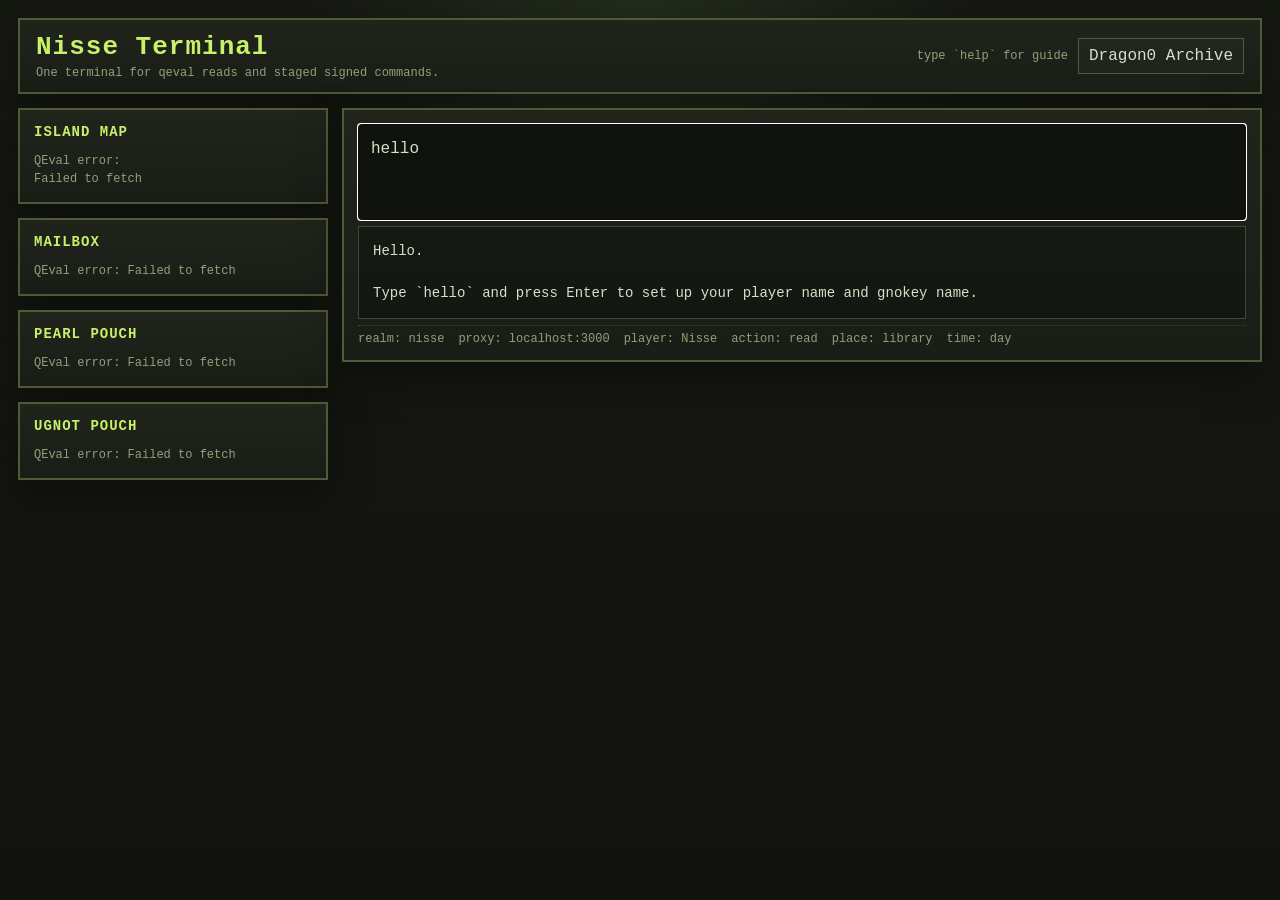
<file: archive/legacy-click-ui/index.html>
<!DOCTYPE html>
<html>
<head>
  <meta charset="utf-8">
  <meta name="viewport" content="width=device-width, initial-scale=1">
  <title>Nisse Terminal</title>
  <style>
    :root {
      --bg: #12130f;
      --panel: #1a1d16;
      --panel-2: #20241b;
      --border: #4d5b37;
      --text: #d7dfc8;
      --muted: #91a07a;
      --accent: #c8f169;
      --danger: #d98b6a;
      --shadow: rgba(0, 0, 0, 0.35);
    }

    * {
      box-sizing: border-box;
    }

    body {
      margin: 0;
      min-height: 100vh;
      background:
        radial-gradient(circle at top, rgba(121, 194, 103, 0.12), transparent 30%),
        linear-gradient(180deg, #161812 0%, var(--bg) 100%);
      color: var(--text);
      font-family: "Courier New", Courier, monospace;
    }

    button,
    input,
    textarea {
      font: inherit;
    }

    .shell {
      width: min(1280px, 100%);
      min-height: 100vh;
      margin: 0 auto;
      padding: 18px;
      display: grid;
      grid-template-rows: auto 1fr;
      gap: 14px;
    }

    .topbar,
    .panel {
      border: 2px solid var(--border);
      background: linear-gradient(180deg, var(--panel-2), var(--panel));
      box-shadow: 0 16px 40px var(--shadow);
    }

    .topbar {
      display: flex;
      justify-content: space-between;
      align-items: center;
      padding: 12px 16px;
      gap: 16px;
    }

    .title {
      font-size: 26px;
      font-weight: bold;
      letter-spacing: 1px;
      color: var(--accent);
    }

    .subtitle {
      font-size: 12px;
      color: var(--muted);
      margin-top: 4px;
    }

    .topbar-actions {
      display: flex;
      align-items: center;
      gap: 10px;
    }

    .navlink {
      color: var(--text);
      text-decoration: none;
      border: 1px solid var(--border);
      padding: 8px 10px;
      background: rgba(255, 255, 255, 0.02);
    }

    .tophint {
      color: var(--muted);
      font-size: 12px;
      white-space: nowrap;
    }

    .main {
      display: grid;
      grid-template-columns: minmax(0, 310px) minmax(0, 1fr);
      gap: 14px;
      min-height: 0;
      align-items: start;
    }

    .column {
      display: grid;
      gap: 14px;
      min-height: 0;
      min-width: 0;
    }

    .panel {
      padding: 14px;
      min-height: 0;
      min-width: 0;
    }

    .panel h3 {
      margin: 0 0 12px;
      font-size: 14px;
      color: var(--accent);
      text-transform: uppercase;
      letter-spacing: 1px;
    }

    .statline {
      display: flex;
      justify-content: space-between;
      gap: 12px;
      border-bottom: 1px dotted rgba(145, 160, 122, 0.3);
      padding-bottom: 4px;
    }

    .stack {
      display: grid;
      gap: 8px;
    }

    .stack label {
      display: grid;
      gap: 4px;
      font-size: 12px;
      color: var(--muted);
    }

    .stack input {
      width: 100%;
      background: #12150f;
      color: var(--text);
      border: 1px solid rgba(145, 160, 122, 0.4);
      padding: 8px;
    }

    .list {
      display: grid;
      gap: 8px;
      font-size: 13px;
      color: var(--muted);
      line-height: 1.5;
    }

    .hint {
      color: var(--muted);
      font-size: 12px;
      line-height: 1.5;
    }

    .screen {
      display: grid;
      grid-template-rows: auto 1fr auto;
      gap: 6px;
      min-height: 0;
      min-width: 0;
    }

    .output {
      min-height: 0;
      height: 100%;
      width: 100%;
      overflow: auto;
      background: rgba(0, 0, 0, 0.24);
      border: 1px solid rgba(145, 160, 122, 0.35);
      padding: 14px;
      line-height: 1.5;
      font-size: 14px;
      min-width: 0;
    }

    .output-text {
      white-space: pre-wrap;
    }

    .place-output {
      display: grid;
      gap: 14px;
    }

    .place-output-media {
      display: grid;
      gap: 8px;
      justify-items: center;
    }

    .place-output-visual {
      display: block;
      width: min(100%, 980px);
      height: auto;
      max-height: min(68vh, 760px);
      object-fit: contain;
      object-position: center;
      border: 1px solid rgba(145, 160, 122, 0.35);
      background: rgba(0, 0, 0, 0.18);
      box-shadow: 0 18px 36px rgba(0, 0, 0, 0.28);
      border-radius: 8px;
    }

    .travel-map-block {
      display: grid;
      gap: 12px;
    }

    .travel-map-block .map-block {
      width: 100%;
    }

    .travel-map-block .map-svg {
      width: 100%;
      height: auto;
      max-height: 560px;
      display: block;
    }

    .scenario-output {
      display: grid;
      gap: 12px;
    }

    body.scenario-immersive .topbar,
    body.scenario-immersive .main > .column:first-child,
    body.scenario-immersive .statusbar {
      display: none;
    }

    body.scenario-immersive .shell {
      width: min(960px, 100%);
      padding: 0;
      gap: 0;
    }

    body.scenario-immersive .main {
      grid-template-columns: 1fr;
      min-height: 100vh;
      gap: 0;
    }

    body.scenario-immersive .main > .column:last-child {
      min-height: 100vh;
    }

    body.scenario-immersive .panel.screen {
      min-height: 100vh;
      border-width: 0;
      padding: 24px;
      display: flex;
      flex-direction: column;
      justify-content: space-between;
      gap: 18px;
      background:
        radial-gradient(circle at top, rgba(200, 241, 105, 0.08), transparent 34%),
        linear-gradient(180deg, rgba(32, 36, 27, 0.98), rgba(18, 19, 15, 0.98));
      box-shadow: none;
    }

    body.scenario-immersive .composer {
      order: 2;
      gap: 0;
      position: sticky;
      bottom: 0;
      margin-top: auto;
      padding-top: 10px;
      background: linear-gradient(180deg, rgba(18, 19, 15, 0), rgba(18, 19, 15, 0.92) 38%);
    }

    body.scenario-immersive .composer textarea {
      min-height: 4.2em;
      border: 0;
      outline: none;
      padding: 14px 16px 16px;
      background: rgba(9, 11, 8, 0.58);
      box-shadow: inset 0 1px 0 rgba(200, 241, 105, 0.14);
      caret-color: var(--accent);
    }

    body.scenario-immersive .composer textarea:focus,
    body.scenario-immersive .composer textarea:focus-visible {
      outline: none;
      border: 0;
      box-shadow: inset 0 1px 0 rgba(200, 241, 105, 0.14);
    }

    body.scenario-immersive .output {
      order: 1;
      flex: 1 1 auto;
      padding: 0;
      border: 0;
      background: transparent;
    }

    .scenario-visual {
      width: 100%;
      max-height: 240px;
      object-fit: cover;
      border: 1px solid rgba(145, 160, 122, 0.35);
      background: rgba(255, 255, 255, 0.03);
    }

    body.scenario-immersive .scenario-visual {
      max-height: min(52vh, 560px);
      border: 0;
      background: transparent;
    }

    body.scenario-immersive .scenario-output {
      gap: 18px;
    }

    body.scenario-immersive .output-text {
      padding: 0 4px 4px;
      font-size: 15px;
      line-height: 1.7;
    }

    .statusbar {
      display: flex;
      flex-wrap: wrap;
      gap: 14px;
      padding-top: 6px;
      border-top: 1px dotted rgba(145, 160, 122, 0.3);
      color: var(--muted);
      font-size: 12px;
    }

    .map-block {
      display: inline-block;
      padding: 8px;
      margin-top: 8px;
      max-width: 100%;
      background: rgba(255, 255, 255, 0.02);
      border: 1px solid rgba(145, 160, 122, 0.25);
    }

    .sidebar-map {
      overflow-x: auto;
      max-width: 100%;
    }

    .map-svg {
      display: block;
      width: 100%;
      height: auto;
    }

    .composer {
      display: grid;
      gap: 8px;
      min-width: 0;
    }

    .composer textarea {
      width: 100%;
      max-width: 100%;
      height: 6em;
      resize: none;
      background: #10130d;
      color: var(--text);
      border: 1px solid rgba(145, 160, 122, 0.4);
      padding: 12px;
      line-height: 1.5;
    }

    button {
      color: var(--text);
      background: #23281e;
      border: 1px solid var(--border);
      padding: 9px 12px;
      cursor: pointer;
    }

    button:hover {
      background: #2c3325;
    }

    .inline-actions {
      display: flex;
      gap: 8px;
      margin-top: 10px;
    }

    .danger {
      color: var(--danger);
    }

    @media (max-width: 1100px) {
      .main {
        grid-template-columns: 1fr;
      }
    }
  </style>
</head>
<body>
  <div class="shell">
    <div class="topbar">
      <div>
        <div class="title">Nisse Terminal</div>
        <div class="subtitle">One terminal for qeval reads and staged signed commands.</div>
      </div>
      <div class="topbar-actions">
        <div class="tophint">type `help` for guide</div>
        <a class="navlink" href="/indexdragon0.html">Dragon0 Archive</a>
      </div>
    </div>

    <div class="main">
      <div class="column">
        <div class="panel">
          <h3>Island Map</h3>
          <div id="sidebarMap" class="sidebar-map hint">Loading map...</div>
        </div>

        <div class="panel">
          <h3>Mailbox</h3>
          <div id="mailboxPreview" class="hint">No messages.</div>
        </div>

        <div class="panel">
          <h3>Pearl Pouch</h3>
          <div id="pearlPouchPreview" class="hint">No pearls yet.</div>
        </div>

        <div class="panel">
          <h3>UGNOT Pouch</h3>
          <div id="ugnotPouchPreview" class="hint">No ugnot yet.</div>
        </div>

      </div>

      <div class="column">
        <div class="panel screen">
          <div class="composer">
            <textarea id="composer" spellcheck="false" placeholder="Type commands like: realm, player map, tile nearby, mint, takeaction, clear"></textarea>
          </div>
          <div id="output" class="output"></div>
          <div class="statusbar">
            <span>realm: nisse</span>
            <span>proxy: localhost:3000</span>
            <span>player: <span id="status-player">Nisse</span></span>
            <span>action: <span id="status-action">read</span></span>
            <span>place: <span id="status-place">library</span></span>
            <span>time: <span id="status-time">day</span></span>
          </div>
        </div>
      </div>
    </div>

    <div hidden aria-hidden="true">
      <input id="keyName" value="">
      <input id="playerName" value="">
      <input id="actionName" value="read">
      <input id="actionPlace" value="library">
      <input id="actionTime" value="day">
      <input id="adventureMode" value="careful">
      <input id="tileX" type="number" min="0" value="14">
      <input id="tileY" type="number" min="0" value="3">
      <input id="diaryPlayerName" value="">
      <input id="diaryEntryId" type="number" min="1" value="1">
      <input id="resourceId" type="number" min="1" value="1">
      <input id="friendName" value="Friend">
      <input id="messageBody" value="Hello from Nisse.">
      <input id="pearlFriendName" value="Friend">
      <input id="pearlAmount" type="number" min="1" value="10">
      <input id="ugnotAmount" type="number" min="1" value="10">
      <input id="ugnotFriendName" value="Friend">
      <input id="ugnotWithdrawAmount" type="number" min="1" value="10">
      <input id="peddlerPearlAmount" type="number" min="1" value="10">
      <input id="peddlerUGNOTAmount" type="number" min="1" value="2000000">
      <input id="peddlerTargetName" value="Trader">
    </div>
  </div>

  <script src="/story/story_runner.js"></script>
  <script>
    const pkgPath = "gno.land/r/g1sqlsr3e2efk349w0753j7jhqrpz5x0uqmps6lf/nisse";
    const proxyUrl = "http://localhost:3000/proxy";

    const output = document.getElementById("output");
    const composer = document.getElementById("composer");

    const keyNameInput = document.getElementById("keyName");
    const playerNameInput = document.getElementById("playerName");
    const actionNameInput = document.getElementById("actionName");
    const actionPlaceInput = document.getElementById("actionPlace");
    const actionTimeInput = document.getElementById("actionTime");
    const adventureModeInput = document.getElementById("adventureMode");
    const tileXInput = document.getElementById("tileX");
    const tileYInput = document.getElementById("tileY");
    const diaryPlayerNameInput = document.getElementById("diaryPlayerName");
    const diaryEntryIdInput = document.getElementById("diaryEntryId");
    const resourceIdInput = document.getElementById("resourceId");
    const friendNameInput = document.getElementById("friendName");
    const messageBodyInput = document.getElementById("messageBody");
    const pearlFriendNameInput = document.getElementById("pearlFriendName");
    const pearlAmountInput = document.getElementById("pearlAmount");
    const ugnotAmountInput = document.getElementById("ugnotAmount");
    const ugnotFriendNameInput = document.getElementById("ugnotFriendName");
    const ugnotWithdrawAmountInput = document.getElementById("ugnotWithdrawAmount");
    const peddlerPearlAmountInput = document.getElementById("peddlerPearlAmount");
    const peddlerUGNOTAmountInput = document.getElementById("peddlerUGNOTAmount");
    const peddlerTargetNameInput = document.getElementById("peddlerTargetName");
    const storageKeyName = "nisse.keyName";
    const storagePlayerName = "nisse.playerName";
    const storagePendingTravelName = "nisse.pendingTravel";
    const defaultGasFee = "2000000ugnot";
    const defaultGasWanted = "30000000";
    const pendingTravelMaxAgeMs = 120000;
    const pendingTravelPollIntervalMs = 2000;
    let currentMapText = "";
    let travelMode = false;
    let travelConfirmMode = false;
    let travelWaterMode = false;
    let travelMovesTotal = 0;
    let travelMovesLeft = 0;
    let travelTouchedOcean = false;
    let travelPosition = { x: 14, y: 3 };
    let travelOrigin = { x: 14, y: 3 };
    let travelPollTimer = null;
    let pendingTravelTarget = null;
    let onboardingMode = "";
    let messageComposeMode = "";
    let pearlComposeMode = "";
    let ugnotDepositMode = "";
    let ugnotSendMode = "";
    let ugnotWithdrawMode = "";
    let tileNamingMode = "";
    let pendingTileName = "";
    let peddlerComposeMode = "";
    let peddlerRoundConfirmMode = false;
    let pendingPeddlerRound = null;
    let buyPearlsComposeMode = "";
    let buyUGNOTComposeMode = "";
    let adventureComposeMode = "";
    let scenarioComposeMode = "";
    let pendingScenarioKind = "";
    let pendingScenarioPath = "";
    let pendingScenarioDecision = "";
    let storyComposeMode = "";
    let pendingTileStoryMeta = null;
    let pendingTileStory = null;
    let pendingTileStoryNode = "";
    let pendingTileStoryHistory = [];
    let pendingTileStoryPathCode = "";
    let pendingTileStoryCommitPathCode = "";
    let exploreComposeMode = "";
    let tradeComposeMode = "";
    let pendingExploreProfile = null;
    let playerOverlayCounts = {};
    let currentPlaceVisualMeta = null;
    let latestOutputRenderState = null;
    let placeVisualRefreshToken = 0;
    let travelPreviewRefreshToken = 0;

    function scenarioImmersiveActive() {
      return storyComposeMode === "ambient" ||
        storyComposeMode === "choice" ||
        storyComposeMode === "commit";
    }

    function syncScenarioImmersion() {
      document.body.classList.toggle("scenario-immersive", scenarioImmersiveActive());
      composer.placeholder = scenarioImmersiveActive()
        ? storyComposeMode === "ambient"
          ? "Stay with the place. Type `back` or `retreat`."
          : "Stay with the story. Type a choice, `back`, `retreat`, or `commit`."
        : "Type commands like: realm, player map, tile nearby, mint, takeaction, clear";
    }

    function buildPlaceVisualHtml() {
      if (scenarioImmersiveActive() || !currentPlaceVisualMeta) {
        return "";
      }

      const primaryImage = cleanInput(currentPlaceVisualMeta.image) || cleanInput(currentPlaceVisualMeta.fallbackImage);
      const fallbackImage = cleanInput(currentPlaceVisualMeta.fallbackImage);
      if (!primaryImage) {
        return "";
      }

      const fallbackAttr = fallbackImage && fallbackImage !== primaryImage
        ? ' onerror="this.onerror=null;this.src=\'' + escapeHtml(fallbackImage).replace(/'/g, "&#39;") + '\';"'
        : "";

      return (
        '<div class="place-output-media">' +
        '<img class="place-output-visual" src="' + escapeHtml(primaryImage) + '" alt="' + escapeHtml(currentPlaceVisualMeta.title || "Current place") + '"' + fallbackAttr + '>' +
        "</div>"
      );
    }

    function renderStoredOutput() {
      if (!latestOutputRenderState) {
        output.innerHTML = "";
        return;
      }

      const state = latestOutputRenderState;
      const includePlaceImage = state.options?.includePlaceImage !== false;
      const contentHtml = state.kind === "html"
        ? state.value
        : '<div class="output-text">' + escapeHtml(state.value) + '</div>';
      const placeVisualHtml = includePlaceImage ? buildPlaceVisualHtml() : "";

      output.innerHTML = '<div class="place-output">' + contentHtml + placeVisualHtml + "</div>";
      output.scrollTop = 0;
    }

    function setTravelModeOutput(message) {
      const mapHtml = renderMapHtml(currentMapText || fallbackMapText(), {
        marker: travelPosition,
        tileSize: 34,
        playerCounts: playerOverlayCounts
      });
      setOutputHtml(
        '<div class="travel-map-block">' +
        '<div class="output-text">' + escapeHtml(message) + '</div>' +
        mapHtml +
        '</div>',
        { includePlaceImage: false, refreshPlaceImage: false }
      );
    }

    function setOutput(message, options = {}) {
      latestOutputRenderState = { kind: "text", value: message, options };
      renderStoredOutput();
      if (options.refreshPlaceImage !== false) {
        refreshCurrentPlaceVisual();
      }
    }

    function setOutputHtml(html, options = {}) {
      latestOutputRenderState = { kind: "html", value: html, options };
      renderStoredOutput();
      if (options.refreshPlaceImage !== false) {
        refreshCurrentPlaceVisual();
      }
    }

    async function refreshCurrentPlaceVisual() {
      const playerName = playerNameInput.value.trim() || "Nisse";
      const requestToken = ++placeVisualRefreshToken;
      const result = await runQeval(pkgPath + ".DescribeTileScene(" + JSON.stringify(playerName) + ")");
      const normalized = normalizeRealmText(result);
      const parsed = parseTileSceneMeta(normalized);
      const resolved = parsed ? await window.NisseStoryRunner.resolveTileSceneMeta(parsed) : null;

      if (requestToken !== placeVisualRefreshToken) {
        return;
      }

      currentPlaceVisualMeta = resolved;
      if (latestOutputRenderState && !scenarioImmersiveActive()) {
        renderStoredOutput();
      }
    }

    async function loadTileSceneMetaAt(x, y) {
      const result = await runQeval(pkgPath + ".DescribeTileSceneAt(" + Number(x) + ", " + Number(y) + ")");
      const normalized = normalizeRealmText(result);
      const parsed = parseTileSceneMeta(normalized);
      if (!parsed) {
        return null;
      }
      return window.NisseStoryRunner.resolveTileSceneMeta(parsed);
    }

    function escapeHtml(value) {
      return String(value)
        .replace(/&/g, "&amp;")
        .replace(/</g, "&lt;")
        .replace(/>/g, "&gt;")
        .replace(/"/g, "&quot;");
    }

    function shellQuote(value) {
      return "'" + String(value).replace(/'/g, "'\\''") + "'";
    }

    function normalizedFieldValue(value, fallback) {
      const trimmed = String(value ?? "").trim();
      if (!trimmed || trimmed.toLowerCase() === "undefined" || trimmed.toLowerCase() === "null") {
        return fallback;
      }
      return trimmed;
    }

    function normalizedPlayerArg(value, fallback) {
      return normalizedFieldValue(value, fallback).toLowerCase();
    }

    function normalizeRealmText(value) {
      const raw = String(value ?? "");
      const trimmed = raw.trim();

      if (trimmed.startsWith('"') && trimmed.endsWith('"')) {
        try {
          return JSON.parse(trimmed);
        } catch (err) {
          // Fall through to lighter cleanup below.
        }
      }

      return raw
        .replace(/^"/, "")
        .replace(/"\s*string\)?\s*$/, "")
        .replace(/\\n/g, "\n")
        .replace(/\\"/g, '"');
    }

    function parseScenarioVisualMeta(text) {
      const normalized = normalizeRealmText(text);
      const scenarioMatch = normalized.match(/^\s*Scenario:\s*(.+)$/m);
      const stageMatch = normalized.match(/^\s*Stage:\s*(.+)$/m);
      const pathMatch = normalized.match(/^\s*Path:\s*(.+)$/m);
      const decisionMatch = normalized.match(/^\s*Decision:\s*(.+)$/m);
      return {
        kind: cleanInput(scenarioMatch ? scenarioMatch[1] : "").toLowerCase(),
        stage: cleanInput(stageMatch ? stageMatch[1] : "").toLowerCase(),
        path: cleanInput(pathMatch ? pathMatch[1] : "").toLowerCase(),
        decision: cleanInput(decisionMatch ? decisionMatch[1] : "").toLowerCase()
      };
    }

    function scenarioAssetSlug(value) {
      return cleanInput(value)
        .toLowerCase()
        .replace(/[^a-z0-9]+/g, "-")
        .replace(/^-+|-+$/g, "");
    }

    function scenarioImagePath(text) {
      const meta = parseScenarioVisualMeta(text);
      if (meta.kind === "coastal") {
        if (meta.decision) {
          return "/assets/scenarios/coastal/decisions/coastal-decision-" + meta.decision + ".svg";
        }
        if (meta.path) {
          return "/assets/scenarios/coastal/paths/coastal-path-" + meta.path + ".svg";
        }
        return "/assets/scenarios/coastal/entry/coastal-entry-01.svg";
      }

      if (meta.kind === "mountain") {
        if (meta.decision) {
          return "/assets/scenarios/mountain/decisions/mountain-decision-" + scenarioAssetSlug(meta.decision) + ".svg";
        }
        if (meta.path) {
          return "/assets/scenarios/mountain/paths/mountain-path-" + scenarioAssetSlug(meta.path) + ".svg";
        }
        return "/assets/scenarios/mountain/entry/mountain-entry-01.svg";
      }

      if (meta.kind === "forest") {
        if (meta.decision) {
          return "/assets/scenarios/forest/decisions/forest-decision-" + meta.decision + ".svg";
        }
        if (meta.path) {
          return "/assets/scenarios/forest/paths/forest-path-" + meta.path + ".svg";
        }
        return "/assets/scenarios/forest/entry/forest-entry-01.svg";
      }

      return "";
    }

    function setScenarioOutput(text, extra = "") {
      const normalized = normalizeRealmText(text);
      const imagePath = scenarioImagePath(normalized);
      if (!imagePath) {
        setOutput(extra ? normalized + "\n\n" + extra : normalized);
        return;
      }

      const body = extra ? normalized + "\n\n" + extra : normalized;
      setOutputHtml(
        '<div class="scenario-output">' +
        '<img class="scenario-visual" src="' + escapeHtml(imagePath) + '" alt="Scenario illustration">' +
        '<div class="output-text">' + escapeHtml(body) + '</div>' +
        '</div>'
      );
    }

    function pairSeed(from, to) {
      const source = String(from || "").trim().toLowerCase() + "::" + String(to || "").trim().toLowerCase();
      let sum = 0;
      for (let i = 0; i < source.length; i += 1) {
        sum += source.charCodeAt(i) * (i + 1);
      }
      return (sum % 251) + 1;
    }

    function decodeCodedMessage(from, to, coded) {
      const hex = String(coded || "").trim();
      if (!hex || /[^0-9a-f]/i.test(hex) || hex.length % 2 !== 0) {
        return coded;
      }

      const seed = pairSeed(from, to);
      let out = "";
      for (let i = 0; i < hex.length; i += 2) {
        const encoded = parseInt(hex.slice(i, i + 2), 16);
        const mask = (seed + ((i / 2) * 17)) % 256;
        out += String.fromCharCode(encoded ^ mask);
      }
      return out;
    }

    function syncStatus() {
      document.getElementById("status-player").textContent = playerNameInput.value.trim() || "Nisse";
      document.getElementById("status-action").textContent = actionNameInput.value.trim() || "read";
      document.getElementById("status-place").textContent = actionPlaceInput.value.trim() || "library";
      document.getElementById("status-time").textContent = actionTimeInput.value.trim() || "day";
    }

    function persistIdentity() {
      try {
        localStorage.setItem(storageKeyName, keyNameInput.value.trim() || "mykey");
        localStorage.setItem(storagePlayerName, playerNameInput.value.trim() || "Nisse");
      } catch (err) {
        // Ignore storage errors in restricted browser modes.
      }
    }

    function loadIdentity() {
      try {
        const savedKey = localStorage.getItem(storageKeyName);
        const savedPlayer = localStorage.getItem(storagePlayerName);

        if (savedKey) {
          keyNameInput.value = savedKey;
        }
        if (savedPlayer) {
          playerNameInput.value = savedPlayer;
          diaryPlayerNameInput.value = savedPlayer;
        }
      } catch (err) {
        // Ignore storage errors in restricted browser modes.
      }
    }

    function clearIdentity() {
      try {
        localStorage.removeItem(storageKeyName);
        localStorage.removeItem(storagePlayerName);
      } catch (err) {
        // Ignore storage errors in restricted browser modes.
      }

      keyNameInput.value = "";
      playerNameInput.value = "";
      diaryPlayerNameInput.value = "";
      syncStatus();
    }

    function samePosition(left, right) {
      return !!left && !!right && Number(left.x) === Number(right.x) && Number(left.y) === Number(right.y);
    }

    function persistPendingTravel() {
      try {
        if (!pendingTravelTarget) {
          localStorage.removeItem(storagePendingTravelName);
          return;
        }
        localStorage.setItem(storagePendingTravelName, JSON.stringify({
          x: pendingTravelTarget.x,
          y: pendingTravelTarget.y,
          at: Date.now()
        }));
      } catch (err) {
        // Ignore storage errors in restricted browser modes.
      }
    }

    function clearPendingTravel() {
      pendingTravelTarget = null;
      stopTravelPolling();
      try {
        localStorage.removeItem(storagePendingTravelName);
      } catch (err) {
        // Ignore storage errors in restricted browser modes.
      }
    }

    function pendingTravelIsFresh(target = pendingTravelTarget) {
      if (!target || !Number.isFinite(Number(target.at))) {
        return false;
      }
      return Date.now() - Number(target.at) <= pendingTravelMaxAgeMs;
    }

    function loadPendingTravel() {
      try {
        const raw = localStorage.getItem(storagePendingTravelName);
        if (!raw) {
          return;
        }
        const parsed = JSON.parse(raw);
        if (!parsed || !Number.isFinite(Number(parsed.x)) || !Number.isFinite(Number(parsed.y))) {
          localStorage.removeItem(storagePendingTravelName);
          return;
        }
        pendingTravelTarget = {
          x: Number(parsed.x),
          y: Number(parsed.y),
          at: Number(parsed.at) || Date.now()
        };
        if (!pendingTravelIsFresh()) {
          clearPendingTravel();
          return;
        }
        travelPosition = { x: pendingTravelTarget.x, y: pendingTravelTarget.y };
        tileXInput.value = String(pendingTravelTarget.x);
        tileYInput.value = String(pendingTravelTarget.y);
      } catch (err) {
        pendingTravelTarget = null;
      }
    }

    async function switchIdentity(name) {
      const nextName = cleanInput(name);
      if (!nextName) {
        setOutput("Tell me which player identity to use.");
        return false;
      }

      playerNameInput.value = nextName;
      diaryPlayerNameInput.value = nextName;
      persistIdentity();
      syncStatus();
      await syncPlayerPositionFromRealm();
      await refreshMailboxPreview();
      await refreshPearlPouchPreview();
      await refreshUGNOTPouchPreview();
      return true;
    }

    function startTerminalOnboarding() {
      onboardingMode = "playerName";
      composer.value = "";
      setOutput(
        "Hello.\n\n" +
        "Tell me your player name and press Enter."
      );
      composer.focus();
    }

    function startHelloFlow(resetIdentity = false) {
      if (resetIdentity) {
        clearIdentity();
      }
      startTerminalOnboarding();
    }

    function finishTerminalOnboarding() {
      persistIdentity();
      syncStatus();
      onboardingMode = "";
      composer.value = buildMintPlayerCommand();
      setOutput(
        "Welcome to Nisse.\n\n" +
        "Your first signed command is staged below.\n" +
        "Run it in your terminal to mint the player, then come back here and use `player` or `realm`."
      );
      refreshMailboxPreview();
      refreshPearlPouchPreview();
      refreshUGNOTPouchPreview();
    }

    function firstRunIdentityPrompt() {
      let hasSavedIdentity = false;

      try {
        const savedKey = cleanInput(localStorage.getItem(storageKeyName) || "");
        const savedPlayer = cleanInput(localStorage.getItem(storagePlayerName) || "");
        hasSavedIdentity = !!(savedKey && savedPlayer);
      } catch (err) {
        hasSavedIdentity = false;
      }

      if (hasSavedIdentity) {
        return;
      }
      onboardingMode = "";
      composer.value = "hello";
      setOutput(
        "Hello.\n\n" +
        "Type `hello` and press Enter to set up your player name and gnokey name."
      );
      composer.focus();
    }

    async function showCurrentPlaceLanding() {
      const playerName = playerNameInput.value.trim() || "Nisse";
      const playerText = normalizeRealmText(await runQeval(pkgPath + ".DescribePlayer(" + JSON.stringify(playerName) + ")"));
      if (!playerText || playerText.startsWith("QEval error:") || /player not found/i.test(playerText)) {
        return false;
      }

      const synced = await syncPlayerPositionFromRealm();
      if (!synced) {
        return false;
      }

      const sceneText = normalizeRealmText(await runQeval(pkgPath + ".DescribeTileScene(" + JSON.stringify(playerName) + ")"));
      const sceneMeta = await window.NisseStoryRunner.resolveTileSceneMeta(parseTileSceneMeta(sceneText));
      const placeTitle = cleanInput(sceneMeta?.title) || "Current place";
      const placeText = cleanInput(sceneMeta?.text) || "You are standing in a place on the island.";
      const prompt = [
        placeTitle,
        "",
        placeText,
        "",
        "Type `explore` for a closer look, or `help` for commands."
      ].join("\n");

      composer.value = "";
      setOutput(prompt);
      return true;
    }

    function decodeProxyResult(json) {
      const response = json?.result?.response?.ResponseBase;

      if (!response) {
        return JSON.stringify(json, null, 2);
      }

      if (response.Error) {
        throw new Error(response.Error);
      }

      if (response.Data) {
        return atob(response.Data);
      }

      if (response.Log) {
        return response.Log;
      }

      return JSON.stringify(json, null, 2);
    }

    async function runQeval(expr) {
      const trimmed = expr.trim();

      if (!trimmed) {
        return "Enter a qeval expression.";
      }

      try {
        const res = await fetch(proxyUrl, {
          method: "POST",
          headers: { "Content-Type": "text/plain" },
          body: trimmed
        });

        if (!res.ok) {
          throw new Error("Proxy returned " + res.status);
        }

        const json = await res.json();
        return decodeProxyResult(json);
      } catch (err) {
        return "QEval error:\n" + (err?.message || String(err));
      }
    }

    function buildMintPlayerCommand() {
      const keyName = normalizedFieldValue(keyNameInput.value, "mykey");
      const playerName = normalizedFieldValue(playerNameInput.value, "Nisse");

      return [
        "gnokey maketx call",
        keyName,
        "--broadcast",
        "--chainid dev",
        "--gas-fee", shellQuote(defaultGasFee),
        "--gas-wanted", shellQuote(defaultGasWanted),
        "--pkgpath", shellQuote(pkgPath),
        "--func", shellQuote("MintPlayer"),
        "--args", shellQuote(playerName)
      ].join(" ");
    }

    function buildTakeActionCommand() {
      const keyName = normalizedFieldValue(keyNameInput.value, "mykey");
      const playerName = normalizedPlayerArg(playerNameInput.value, "Nisse");
      const action = normalizedFieldValue(actionNameInput.value, "read");
      const place = normalizedFieldValue(actionPlaceInput.value, "library");
      const time = normalizedFieldValue(actionTimeInput.value, "day");

      return [
        "gnokey maketx call",
        keyName,
        "--broadcast",
        "--chainid dev",
        "--gas-fee", shellQuote(defaultGasFee),
        "--gas-wanted", shellQuote(defaultGasWanted),
        "--pkgpath", shellQuote(pkgPath),
        "--func", shellQuote("TakeAction"),
        "--args", shellQuote(playerName),
        "--args", shellQuote(action),
        "--args", shellQuote(place),
        "--args", shellQuote(time)
      ].join(" ");
    }

    function stageTakeActionPreset(action, place, time) {
      actionNameInput.value = action;
      actionPlaceInput.value = place;
      actionTimeInput.value = time;
      return buildTakeActionCommand();
    }

    function buildSearchTileCommand() {
      const keyName = normalizedFieldValue(keyNameInput.value, "mykey");
      const playerName = normalizedPlayerArg(playerNameInput.value, "Nisse");

      return [
        "gnokey maketx call",
        keyName,
        "--broadcast",
        "--chainid dev",
        "--gas-fee", shellQuote(defaultGasFee),
        "--gas-wanted", shellQuote(defaultGasWanted),
        "--pkgpath", shellQuote(pkgPath),
        "--func", shellQuote("SearchTile"),
        "--args", shellQuote(playerName)
      ].join(" ");
    }

    function buildAdventureCommand() {
      const keyName = normalizedFieldValue(keyNameInput.value, "mykey");
      const playerName = normalizedPlayerArg(playerNameInput.value, "Nisse");
      const mode = normalizedFieldValue(adventureModeInput.value, "careful");

      return [
        "gnokey maketx call",
        keyName,
        "--broadcast",
        "--chainid dev",
        "--gas-fee", shellQuote(defaultGasFee),
        "--gas-wanted", shellQuote(defaultGasWanted),
        "--pkgpath", shellQuote(pkgPath),
        "--func", shellQuote("GoOnAdventure"),
        "--args", shellQuote(playerName),
        "--args", shellQuote(mode)
      ].join(" ");
    }

    function stageAdventurePreset(mode) {
      adventureModeInput.value = mode;
      return buildAdventureCommand();
    }

    function buildCommitScenarioDecisionCommand() {
      const keyName = normalizedFieldValue(keyNameInput.value, "mykey");
      const playerName = normalizedPlayerArg(playerNameInput.value, "Nisse");
      const path = normalizedFieldValue(pendingScenarioPath, "tracks");
      const decision = normalizedFieldValue(pendingScenarioDecision, "observe");

      return [
        "gnokey maketx call",
        keyName,
        "--broadcast",
        "--chainid dev",
        "--gas-fee", shellQuote(defaultGasFee),
        "--gas-wanted", shellQuote(defaultGasWanted),
        "--pkgpath", shellQuote(pkgPath),
        "--func", shellQuote("CommitScenarioDecision"),
        "--args", shellQuote(playerName),
        "--args", shellQuote(path),
        "--args", shellQuote(decision)
      ].join(" ");
    }

    function buildCommitStoryDecisionCommand() {
      const keyName = normalizedFieldValue(keyNameInput.value, "mykey");
      const playerName = normalizedPlayerArg(playerNameInput.value, "Nisse");
      const storyId = normalizedFieldValue(pendingTileStoryMeta?.id, "reindeer");
      const pathCode = normalizedFieldValue(pendingTileStoryCommitPathCode || pendingTileStoryPathCode, "1");

      return [
        "gnokey maketx call",
        keyName,
        "--broadcast",
        "--chainid dev",
        "--gas-fee", shellQuote(defaultGasFee),
        "--gas-wanted", shellQuote(defaultGasWanted),
        "--pkgpath", shellQuote(pkgPath),
        "--func", shellQuote("CommitStoryDecision"),
        "--args", shellQuote(playerName),
        "--args", shellQuote(storyId),
        "--args", shellQuote(pathCode)
      ].join(" ");
    }

    function buildNameTileCommand() {
      const keyName = normalizedFieldValue(keyNameInput.value, "mykey");
      const playerName = normalizedPlayerArg(playerNameInput.value, "Nisse");
      const placeName = normalizedFieldValue(pendingTileName, "Unnamed Place");

      return [
        "gnokey maketx call",
        keyName,
        "--broadcast",
        "--chainid dev",
        "--gas-fee", shellQuote(defaultGasFee),
        "--gas-wanted", shellQuote(defaultGasWanted),
        "--pkgpath", shellQuote(pkgPath),
        "--func", shellQuote("NameTile"),
        "--args", shellQuote(playerName),
        "--args", shellQuote(placeName)
      ].join(" ");
    }

    function buildTravelPlayerCommand() {
      const keyName = normalizedFieldValue(keyNameInput.value, "mykey");
      const playerName = normalizedPlayerArg(playerNameInput.value, "Nisse");
      const x = normalizedFieldValue(tileXInput.value, String(travelPosition.x));
      const y = normalizedFieldValue(tileYInput.value, String(travelPosition.y));

      return [
        "gnokey maketx call",
        keyName,
        "--broadcast",
        "--chainid dev",
        "--gas-fee", shellQuote(defaultGasFee),
        "--gas-wanted", shellQuote(defaultGasWanted),
        "--pkgpath", shellQuote(pkgPath),
        "--func", shellQuote("TravelPlayer"),
        "--args", shellQuote(playerName),
        "--args", shellQuote(x),
        "--args", shellQuote(y)
      ].join(" ");
    }

    function buildWriteToFriendCommand() {
      const keyName = normalizedFieldValue(keyNameInput.value, "mykey");
      const fromPlayerName = normalizedPlayerArg(playerNameInput.value, "Nisse");
      const toPlayerName = normalizedPlayerArg(friendNameInput.value, "Friend");
      const body = normalizedFieldValue(messageBodyInput.value, "Hello from Nisse.");

      return [
        "gnokey maketx call",
        keyName,
        "--broadcast",
        "--chainid dev",
        "--gas-fee", shellQuote(defaultGasFee),
        "--gas-wanted", shellQuote(defaultGasWanted),
        "--pkgpath", shellQuote(pkgPath),
        "--func", shellQuote("WriteToFriend"),
        "--args", shellQuote(fromPlayerName),
        "--args", shellQuote(toPlayerName),
        "--args", shellQuote(body)
      ].join(" ");
    }

    function buildSendPearlsCommand() {
      const keyName = normalizedFieldValue(keyNameInput.value, "mykey");
      const fromPlayerName = normalizedPlayerArg(playerNameInput.value, "Nisse");
      const toPlayerName = normalizedPlayerArg(pearlFriendNameInput.value, "Friend");
      const amount = normalizedFieldValue(pearlAmountInput.value, "10");

      return [
        "gnokey maketx call",
        keyName,
        "--broadcast",
        "--chainid dev",
        "--gas-fee", shellQuote(defaultGasFee),
        "--gas-wanted", shellQuote(defaultGasWanted),
        "--pkgpath", shellQuote(pkgPath),
        "--func", shellQuote("SendPearls"),
        "--args", shellQuote(fromPlayerName),
        "--args", shellQuote(toPlayerName),
        "--args", shellQuote(amount)
      ].join(" ");
    }

    function buildDepositUGNOTCommand() {
      const keyName = normalizedFieldValue(keyNameInput.value, "mykey");
      const playerName = normalizedPlayerArg(playerNameInput.value, "Nisse");
      const amount = normalizedFieldValue(ugnotAmountInput.value, "10");

      return [
        "gnokey maketx call",
        keyName,
        "--broadcast",
        "--chainid dev",
        "--send", shellQuote(amount + "ugnot"),
        "--gas-fee", shellQuote(defaultGasFee),
        "--gas-wanted", shellQuote(defaultGasWanted),
        "--pkgpath", shellQuote(pkgPath),
        "--func", shellQuote("DepositUGNOT"),
        "--args", shellQuote(playerName)
      ].join(" ");
    }

    function buildSendUGNOTCommand() {
      const keyName = normalizedFieldValue(keyNameInput.value, "mykey");
      const fromPlayerName = normalizedPlayerArg(playerNameInput.value, "Nisse");
      const toPlayerName = normalizedPlayerArg(ugnotFriendNameInput.value, "Friend");
      const amount = normalizedFieldValue(ugnotAmountInput.value, "10");

      return [
        "gnokey maketx call",
        keyName,
        "--broadcast",
        "--chainid dev",
        "--gas-fee", shellQuote(defaultGasFee),
        "--gas-wanted", shellQuote(defaultGasWanted),
        "--pkgpath", shellQuote(pkgPath),
        "--func", shellQuote("SendUGNOT"),
        "--args", shellQuote(fromPlayerName),
        "--args", shellQuote(toPlayerName),
        "--args", shellQuote(amount)
      ].join(" ");
    }

    function buildWithdrawUGNOTCommand() {
      const keyName = normalizedFieldValue(keyNameInput.value, "mykey");
      const playerName = normalizedPlayerArg(playerNameInput.value, "Nisse");
      const amount = normalizedFieldValue(ugnotWithdrawAmountInput.value, "10");

      return [
        "gnokey maketx call",
        keyName,
        "--broadcast",
        "--chainid dev",
        "--gas-fee", shellQuote(defaultGasFee),
        "--gas-wanted", shellQuote(defaultGasWanted),
        "--pkgpath", shellQuote(pkgPath),
        "--func", shellQuote("WithdrawUGNOT"),
        "--args", shellQuote(playerName),
        "--args", shellQuote(amount)
      ].join(" ");
    }

    function buildOpenPeddlerCommand() {
      const keyName = normalizedFieldValue(keyNameInput.value, "mykey");
      const playerName = normalizedPlayerArg(playerNameInput.value, "Nisse");
      const pearlAmount = normalizedFieldValue(peddlerPearlAmountInput.value, "10");
      const ugnotAmount = normalizedFieldValue(peddlerUGNOTAmountInput.value, "2000000");

      return [
        "gnokey maketx call",
        keyName,
        "--broadcast",
        "--chainid dev",
        "--gas-fee", shellQuote(defaultGasFee),
        "--gas-wanted", shellQuote(defaultGasWanted),
        "--pkgpath", shellQuote(pkgPath),
        "--func", shellQuote("OpenPeddler"),
        "--args", shellQuote(playerName),
        "--args", shellQuote(pearlAmount),
        "--args", shellQuote(ugnotAmount)
      ].join(" ");
    }

    function peddlerRoundedUGNOT(pearlAmount, ugnotAmount) {
      const pearls = Number(pearlAmount);
      const ugnot = Number(ugnotAmount);
      if (!Number.isFinite(pearls) || !Number.isFinite(ugnot) || pearls <= 0 || ugnot <= 0) {
        return null;
      }
      return Math.floor(ugnot / pearls) * pearls;
    }

    function maybePromptPeddlerRounding(pearlAmount, ugnotAmount) {
      const rounded = peddlerRoundedUGNOT(pearlAmount, ugnotAmount);
      if (rounded === null) {
        return false;
      }
      if (rounded === Number(ugnotAmount)) {
        return false;
      }
      if (rounded <= 0) {
        setOutput("That ugnot amount is too small for the number of pearls. Increase the ugnot side and try again.");
        return true;
      }

      pendingPeddlerRound = {
        pearls: String(pearlAmount),
        ugnot: String(ugnotAmount),
        rounded: String(rounded)
      };
      peddlerRoundConfirmMode = true;
      composer.value = "";
      setOutput(
        "That price is not evenly divisible.\n\n" +
        String(ugnotAmount) + " ugnot cannot split evenly across " + String(pearlAmount) + " pearls.\n" +
        "Round the ugnot side down to " + String(rounded) + " and continue?\n\n" +
        "Type y or n and press Enter."
      );
      return true;
    }

    function buildBuyPearlsCommand() {
      const keyName = normalizedFieldValue(keyNameInput.value, "mykey");
      const buyerName = normalizedPlayerArg(playerNameInput.value, "Nisse");
      const sellerName = normalizedPlayerArg(peddlerTargetNameInput.value, "Trader");
      const pearlAmount = normalizedFieldValue(peddlerPearlAmountInput.value, "1");

      return [
        "gnokey maketx call",
        keyName,
        "--broadcast",
        "--chainid dev",
        "--gas-fee", shellQuote(defaultGasFee),
        "--gas-wanted", shellQuote(defaultGasWanted),
        "--pkgpath", shellQuote(pkgPath),
        "--func", shellQuote("BuyPearlsFromPeddler"),
        "--args", shellQuote(buyerName),
        "--args", shellQuote(sellerName),
        "--args", shellQuote(pearlAmount)
      ].join(" ");
    }

    function buildBuyUGNOTCommand() {
      const keyName = normalizedFieldValue(keyNameInput.value, "mykey");
      const buyerName = normalizedPlayerArg(playerNameInput.value, "Nisse");
      const sellerName = normalizedPlayerArg(peddlerTargetNameInput.value, "Trader");
      const pearlAmount = normalizedFieldValue(peddlerPearlAmountInput.value, "1");

      return [
        "gnokey maketx call",
        keyName,
        "--broadcast",
        "--chainid dev",
        "--gas-fee", shellQuote(defaultGasFee),
        "--gas-wanted", shellQuote(defaultGasWanted),
        "--pkgpath", shellQuote(pkgPath),
        "--func", shellQuote("BuyUGNOTFromPeddler"),
        "--args", shellQuote(buyerName),
        "--args", shellQuote(sellerName),
        "--args", shellQuote(pearlAmount)
      ].join(" ");
    }

    function latestDiaryExpr() {
      return pkgPath + ".DescribeLatestDiaryEntry(" + JSON.stringify(diaryPlayerNameInput.value.trim() || "Nisse") + ")";
    }

    function latestMessageExpr() {
      return pkgPath + ".DescribeLatestIncomingMessage(" + JSON.stringify(playerNameInput.value.trim() || "Nisse") + ")";
    }

    function messagesExpr(targetName) {
      const target = cleanInput(targetName) || playerNameInput.value.trim() || "Nisse";
      return pkgPath + ".GetMessages(" + JSON.stringify(target) + ")";
    }

    function pearlPouchExpr(targetName) {
      const target = cleanInput(targetName) || playerNameInput.value.trim() || "Nisse";
      return pkgPath + ".DescribePearlPouch(" + JSON.stringify(target) + ")";
    }

    function ugnotPouchExpr(targetName) {
      const target = cleanInput(targetName) || playerNameInput.value.trim() || "Nisse";
      return pkgPath + ".DescribeUGNOTPouch(" + JSON.stringify(target) + ")";
    }

    function cleanInput(value) {
      return String(value || "").trim();
    }

    function normalizeStoryPathCode(value) {
      return String(value || "").replace(/\D+/g, "");
    }

    function describeDiaryEntryExpr() {
      const playerName = diaryPlayerNameInput.value.trim() || "Nisse";
      const entryId = diaryEntryIdInput.value.trim() || "1";
      return pkgPath + ".DescribeDiaryEntry(" + JSON.stringify(playerName) + ", " + entryId + ")";
    }

    function tileExpr(fnName) {
      const x = tileXInput.value.trim() || "5";
      const y = tileYInput.value.trim() || "4";
      return fnName === "ListNearbyResources"
        ? pkgPath + "." + fnName + "(" + x + ", " + y + ", 2)"
        : pkgPath + "." + fnName + "(" + x + ", " + y + ")";
    }

    function describeResourceExpr() {
      const id = resourceIdInput.value.trim() || "1";
      return pkgPath + ".DescribeResource(" + id + ")";
    }

    function terrainColor(code) {
      switch (code) {
        case 0:
          return "#1f5f8f";
        case 1:
          return "#c8b074";
        case 2:
          return "#88c46a";
        case 3:
          return "#1f5a2c";
        case 4:
          return "#7f8489";
        case 10:
          return "#68666e";
        case 5:
          return "#b89558";
        case 6:
          return "#7a4a21";
        case 11:
          return "#607269";
        case 12:
          return "#766456";
        case 7:
          return "#cfc7ae";
        case 8:
          return "#3f7a84";
        case 9:
          return "#181818";
        case 13:
          return "#24211d";
        case 14:
          return "#362d26";
        default:
          return "#444";
      }
    }

    function parseMapText(value) {
      const normalized = normalizeMapText(value);
      const rows = normalized
        .trim()
        .split("\n")
        .map((line) => line.trim())
        .filter(Boolean)
        .map((line) => line.split(/\s+/).map((cell) => Number(cell)));

      if (rows.length === 0) {
        return null;
      }

      const width = rows[0].length;
      const valid = rows.every((row) => row.length === width && row.every((cell) => Number.isInteger(cell) && cell >= 0));
      return valid ? rows : null;
    }

    function normalizeMapText(value) {
      let normalized = String(value).trim();

      if (normalized.startsWith("(") && normalized.endsWith(")")) {
        normalized = normalized.slice(1, -1).trim();
      }

      const stringSuffix = /"\s+string$/;
      if (stringSuffix.test(normalized)) {
        normalized = normalized.replace(stringSuffix, '"');
      }

      if (normalized.startsWith('"') && normalized.endsWith('"')) {
        normalized = normalized.slice(1, -1);
      }

      normalized = normalized
        .replace(/\\n/g, "\n")
        .replace(/\\"/g, '"')
        .replace(/\\\\/g, "\\");

      return normalized;
    }

    function normalizeRealmText(value) {
      let normalized = String(value).trim();

      if (normalized.startsWith("(") && normalized.endsWith(")")) {
        normalized = normalized.slice(1, -1).trim();
      }

      const stringSuffix = /"\s+string$/;
      if (stringSuffix.test(normalized)) {
        normalized = normalized.replace(stringSuffix, '"');
      }

      if (normalized.startsWith('"') && normalized.endsWith('"')) {
        normalized = normalized.slice(1, -1);
      }

      return normalized
        .replace(/\\n/g, "\n")
        .replace(/\\"/g, '"')
        .replace(/\\\\/g, "\\");
    }

    function tileCode(rows, x, y) {
      if (y < 0 || y >= rows.length || x < 0 || x >= rows[y].length) {
        return 0;
      }
      return rows[y][x];
    }

    function oceanTile(code) {
      return code === 0;
    }

    function mapCellBackground(rows, x, y) {
      const code = tileCode(rows, x, y);
      const base = terrainColor(code);

      if (code !== 1) {
        return base;
      }

      const ocean = terrainColor(0);
      const leftOcean = tileCode(rows, x - 1, y) === 0;
      const rightOcean = tileCode(rows, x + 1, y) === 0;
      const topOcean = tileCode(rows, x, y - 1) === 0;
      const bottomOcean = tileCode(rows, x, y + 1) === 0;
      if (!leftOcean && !rightOcean && !topOcean && !bottomOcean) {
        return base;
      }

      return base;
    }

    function renderMapHtml(mapText, options = {}) {
      const rows = parseMapText(mapText);
      if (!rows) {
        return '<div class="output-text">' + escapeHtml(mapText) + '</div>';
      }

      const marker = options.marker || null;
      const playerCounts = options.playerCounts || {};
      const tile = options.tileSize || 20;
      const gap = 1;
      const width = rows[0].length * tile + (rows[0].length - 1) * gap;
      const height = rows.length * tile + (rows.length - 1) * gap;
      const ocean = terrainColor(0);

      const rects = [];
      const coastLines = [];

      rows.forEach((row, y) => {
        row.forEach((code, x) => {
          const px = x * (tile + gap);
          const py = y * (tile + gap);
          const fill = terrainColor(code);
          const stroke = "rgba(12, 14, 10, 0.28)";
          rects.push(
            '<rect x="' + px + '" y="' + py + '" width="' + tile + '" height="' + tile + '" rx="2" ry="2" fill="' + fill + '" stroke="' + stroke + '" stroke-width="0.8"/>'
          );

          if (code === 1) {
            const leftOcean = tileCode(rows, x - 1, y) === 0;
            const rightOcean = tileCode(rows, x + 1, y) === 0;
            const topOcean = tileCode(rows, x, y - 1) === 0;
            const bottomOcean = tileCode(rows, x, y + 1) === 0;
            const shore = Math.max(2, Math.round(tile * 0.18));

            if (leftOcean) {
              coastLines.push('<rect x="' + px + '" y="' + py + '" width="' + shore + '" height="' + tile + '" fill="' + ocean + '"/>');
            }
            if (rightOcean) {
              coastLines.push('<rect x="' + (px + tile - shore) + '" y="' + py + '" width="' + shore + '" height="' + tile + '" fill="' + ocean + '"/>');
            }
            if (topOcean) {
              coastLines.push('<rect x="' + px + '" y="' + py + '" width="' + tile + '" height="' + shore + '" fill="' + ocean + '"/>');
            }
            if (bottomOcean) {
              coastLines.push('<rect x="' + px + '" y="' + (py + tile - shore) + '" width="' + tile + '" height="' + shore + '" fill="' + ocean + '"/>');
            }
          }
        });
      });

      let markerSvg = "";
      if (marker && marker.y >= 0 && marker.y < rows.length && marker.x >= 0 && marker.x < rows[marker.y].length) {
        const hatX = marker.x * (tile + gap) + tile / 2;
        const hatY = marker.y * (tile + gap) + tile / 2 - 1;
        markerSvg = [
          '<g transform="translate(', hatX, " ", hatY, ')">',
          '<polygon points="-5,-1 5,-1 0,-9" fill="#c63d2f" stroke="#3a130e" stroke-width="0.8"/>',
          '<rect x="-5.5" y="-1.5" width="11" height="2.2" rx="1" fill="#f1df8d" stroke="#3a130e" stroke-width="0.6"/>',
          "</g>"
        ].join("");
      }

      const playerOverlaySvg = Object.entries(playerCounts).map(([key, count]) => {
        const parts = key.split(":");
        const x = Number(parts[0]);
        const y = Number(parts[1]);
        if (tileCode(rows, x, y) === 0 || !count) {
          return "";
        }
        const cx = x * (tile + gap) + tile - 4;
        const cy = y * (tile + gap) + 5;
        return [
          '<g transform="translate(', cx, " ", cy, ')">',
          '<circle r="5" fill="#20241b" stroke="#d7dfc8" stroke-width="0.8"/>',
          '<text x="0" y="1.5" text-anchor="middle" font-size="6" font-family="Courier New, monospace" fill="#d7dfc8">', count, "</text>",
          "</g>"
        ].join("");
      }).join("");

      const svg = [
        '<svg class="map-svg" xmlns="http://www.w3.org/2000/svg" viewBox="0 0 ', width, " ", height, '" role="img" aria-label="Nisse island map">',
        '<rect width="100%" height="100%" fill="', ocean, '"/>',
        rects.join(""),
        coastLines.join(""),
        playerOverlaySvg,
        markerSvg,
        "</svg>"
      ].join("");

      return '<div class="map-block">' + svg + "</div>";
    }

    function fallbackMapText() {
      return [
        "0 0 0 0 0 0 0 0 0 0 0 0 0 0 0 0 0 0",
        "0 0 0 0 0 1 1 1 1 1 1 1 1 1 1 0 0 0",
        "0 0 0 1 13 3 3 2 2 2 11 3 3 3 1 1 0 0",
        "0 1 1 1 3 3 4 12 2 2 4 4 3 3 2 1 1 0",
        "0 1 11 3 2 5 5 4 4 7 4 2 3 2 10 4 1 0",
        "0 8 5 3 12 4 10 10 10 10 4 2 2 5 5 1 1 0",
        "0 1 3 3 3 4 10 7 10 4 11 2 2 5 14 1 0 0",
        "0 1 1 3 11 2 2 2 2 2 1 1 1 1 1 0 0 0",
        "0 0 1 1 1 1 1 1 1 1 1 0 0 0 0 0 0 0",
        "0 0 0 0 0 0 0 0 0 0 0 0 0 0 0 0 0 0"
      ].join("\n");
    }

    function syncTravelPositionFromInputs() {
      travelPosition = {
        x: Number(tileXInput.value || 0),
        y: Number(tileYInput.value || 0)
      };
    }

    function renderSidebarMap(mapText) {
      currentMapText = mapText;
      syncTravelPositionFromInputs();
      document.getElementById("sidebarMap").innerHTML = renderMapHtml(mapText, { marker: travelPosition, tileSize: 16, playerCounts: playerOverlayCounts });
    }

    function renderSection(label, body) {
      return '<div class="output-text">[' + escapeHtml(label) + ']\n' + escapeHtml(body) + '</div>';
    }

    function parseTravelBonus(playerText) {
      const match = String(playerText).match(/TravelBonus:\s*\+?(\d+)/);
      if (!match) {
        return 0;
      }
      return Number(match[1]) || 0;
    }

    function parseBoatCarried(playerText) {
      return /Boat:\s*.+\(carried\)/i.test(String(playerText));
    }

    function waterTileTravelable(code) {
      return code === 0 || code === 1 || code === 8;
    }

    function tileMoveCost(code) {
      if (code === 3) {
        return 2;
      }
      if (code === 4) {
        return 2;
      }
      if (code === 10) {
        return 3;
      }
      return code === 0 ? Infinity : 1;
    }

    function tileMoveCostAt(rows, x, y, waterMode = false) {
      if (!canTravelOn(rows, x, y, waterMode)) {
        return Infinity;
      }
      if (waterMode) {
        return 1;
      }
      return tileMoveCost(rows[y][x]);
    }

    function terrainLabelForCode(code) {
      switch (Number(code)) {
        case 0: return "ocean";
        case 1: return "coastal";
        case 2: return "grass";
        case 3: return "forest";
        case 4: return "hills";
        case 5: return "farm";
        case 6: return "village";
        case 11: return "fishing_village";
        case 12: return "mountain_village";
        case 7: return "monastery";
        case 8: return "harbor";
        case 9: return "city";
        case 10: return "mountain";
        case 13: return "city_north";
        case 14: return "city_south";
        default: return "unknown";
      }
    }

    function localTravelPreview(rows, x, y) {
      const code = tileCode(rows, x, y);
      const zone = terrainLabelForCode(code);
      let label = zone;

      if (zone === "city") label = "town streets";
      else if (zone === "city_north") label = "northern city";
      else if (zone === "city_south") label = "southern city";
      else if (zone === "harbor") label = "harbor quarter";
      else if (zone === "village") label = "village lane";
      else if (zone === "fishing_village") label = "fishing village";
      else if (zone === "mountain_village") label = "mountain village";
      else if (zone === "monastery") label = "monastery quiet";
      else if (zone === "farm") label = "farmstead";
      else if (zone === "forest") label = "forest path";
      else if (zone === "hills") label = "rolling hills";
      else if (zone === "mountain") label = "mountainside";
      else if (zone === "grass") label = "open grassland";
      else if (zone === "coastal") label = "shore road";
      else if (zone === "ocean") label = "open water";

      return {
        zone,
        label
      };
    }

    function decodeLatestMessageText(text, recipientName) {
      const normalized = normalizeRealmText(text);
      const fromMatch = normalized.match(/^From:\s*(.+)$/m);
      const bodyMatch = normalized.match(/^Body:\s*(.+)$/m);
      if (!fromMatch || !bodyMatch) {
        return normalized;
      }

      const from = fromMatch[1].trim();
      const coded = bodyMatch[1].trim();
      const decoded = decodeCodedMessage(from, recipientName, coded);
      return normalized.replace(/^Body:\s*(.+)$/m, "Body: " + decoded);
    }

    function decodeMailboxListText(text, recipientName) {
      const normalized = normalizeRealmText(text);
      return normalized.replace(/^- #(\d+) from ([^:]+): (.+)$/gm, (full, id, from, coded) => {
        return "- #" + id + " from " + from + ": " + decodeCodedMessage(from.trim(), recipientName, coded.trim());
      });
    }

    async function refreshMailboxPreview() {
      const mailbox = document.getElementById("mailboxPreview");
      const result = await runQeval(latestMessageExpr());
      if (typeof result !== "string") {
        mailbox.textContent = "No messages.";
        return;
      }

      const recipient = playerNameInput.value.trim() || "Nisse";
      mailbox.textContent = decodeLatestMessageText(result, recipient);
    }

    async function refreshPearlPouchPreview() {
      const pouch = document.getElementById("pearlPouchPreview");
      const result = await runQeval(pearlPouchExpr());
      if (typeof result !== "string") {
        pouch.textContent = "No pearls yet.";
        return;
      }
      pouch.textContent = normalizeRealmText(result);
    }

    async function refreshUGNOTPouchPreview() {
      const pouch = document.getElementById("ugnotPouchPreview");
      const result = await runQeval(ugnotPouchExpr());
      if (typeof result !== "string") {
        pouch.textContent = "No ugnot yet.";
        return;
      }
      pouch.textContent = normalizeRealmText(result);
    }

    function parsePlayerOverlay(text) {
      const normalized = normalizeRealmText(text);
      const counts = {};
      const regex = /^- (.+) @ \((\d+), (\d+)\)$/gm;
      let match;
      while ((match = regex.exec(normalized)) !== null) {
        const key = match[2] + ":" + match[3];
        counts[key] = (counts[key] || 0) + 1;
      }
      return counts;
    }

    async function refreshPlayerOverlay() {
      const result = await runQeval(pkgPath + ".ListPlayerPositions()");
      if (typeof result !== "string" || result.startsWith("QEval error:") || normalizeRealmText(result) === "No players.") {
        playerOverlayCounts = {};
      } else {
        playerOverlayCounts = parsePlayerOverlay(result);
      }
      renderSidebarMap(currentMapText || fallbackMapText());
    }

    function playerMascot() {
      return [
        "   /\\",
        "  /__\\",
        "  (oo)",
        " /|  |\\",
        "  /  \\",
        " /_/\\_\\"
      ].join("\n");
    }

    function readKeywordMap() {
      const playerName = playerNameInput.value.trim() || "Nisse";
      const diaryPlayer = diaryPlayerNameInput.value.trim() || "Nisse";

      return {
        realm: [
          { label: "Realm", expr: pkgPath + '.Render("")' },
          { label: "Players", expr: pkgPath + ".ListPlayers()" },
          { label: "Resources", expr: pkgPath + ".ListResources()" }
        ],
        map: [
          { label: "Map", expr: pkgPath + ".RenderMap()" }
        ],
        player: [
          { label: "Player", expr: pkgPath + ".DescribePlayer(" + JSON.stringify(playerName) + ")" }
        ],
        players: [
          { label: "Players", expr: pkgPath + ".ListPlayers()" },
          { label: "Player Positions", expr: pkgPath + ".ListPlayerPositions()" }
        ],
        resources: [
          { label: "Resources", expr: pkgPath + ".ListResources()" }
        ],
        resource: [
          { label: "Resource", expr: describeResourceExpr() }
        ],
        latest: [
          { label: "Latest Diary", expr: pkgPath + ".DescribeLatestDiaryEntry(" + JSON.stringify(diaryPlayer) + ")" }
        ],
        describe: [
          { label: "Story", expr: pkgPath + ".DescribeLatestDiaryEntry(" + JSON.stringify(diaryPlayer) + ")" }
        ],
        forestbridge: [
          { label: "Forest Bridge", expr: pkgPath + ".DescribeForestBridge(" + JSON.stringify(playerName) + ")" }
        ],
        boat: [
          { label: "Boat", expr: pkgPath + ".DescribeBoat(" + JSON.stringify(playerName) + ")" }
        ],
        companion: [
          { label: "Companion", expr: pkgPath + ".DescribeCompanion(" + JSON.stringify(playerName) + ")" }
        ],
        messages: [
          { label: "Messages", expr: pkgPath + ".GetMessages(" + JSON.stringify(playerName) + ")" }
        ],
        pearls: [
          { label: "Pearls", expr: pkgPath + ".DescribePearlPouch(" + JSON.stringify(playerName) + ")" }
        ],
        peddler: [
          { label: "Peddler", expr: pkgPath + ".DescribePeddler(" + JSON.stringify(playerName) + ")" }
        ],
        peddlers: [
          { label: "Peddlers", expr: pkgPath + ".ListPeddlers()" }
        ],
        ugnot: [
          { label: "UGNOT", expr: pkgPath + ".DescribeUGNOTPouch(" + JSON.stringify(playerName) + ")" }
        ],
        pages: [
          { label: "Diary Pages", expr: pkgPath + ".ListDiaryPages(" + JSON.stringify(diaryPlayer) + ")" }
        ],
        entry: [
          { label: "Diary Entry", expr: describeDiaryEntryExpr() }
        ],
        tile: [
          { label: "Tile", expr: tileExpr("DescribeTile") }
        ],
        nearby: [
          { label: "Nearby", expr: tileExpr("ListNearbyResources") }
        ],
        help: [
          { label: "Guide", expr: pkgPath + ".ActionGuide()" }
        ],
        guide: [
          { label: "Guide", expr: pkgPath + ".ActionGuide()" }
        ]
      };
    }

    const signedKeywordBuilders = {
      mint: buildMintPlayerCommand,
      mintplayer: buildMintPlayerCommand,
      start: buildMintPlayerCommand,
      startgame: buildMintPlayerCommand,
      search: buildSearchTileCommand,
      adventure: buildAdventureCommand,
      travelplayer: buildTravelPlayerCommand,
      writefriend: buildWriteToFriendCommand,
      depositugnot: buildDepositUGNOTCommand,
      peddler: buildOpenPeddlerCommand,
      pedler: buildOpenPeddlerCommand,
      buypearls: buildBuyPearlsCommand,
      buyugnot: buildBuyUGNOTCommand,
      sendpearls: buildSendPearlsCommand,
      sendugnot: buildSendUGNOTCommand,
      withdrawugnot: buildWithdrawUGNOTCommand,
      nametile: buildNameTileCommand,
      nameplace: buildNameTileCommand,
      act: buildTakeActionCommand,
      action: buildTakeActionCommand,
      takeaction: buildTakeActionCommand
    };

    function tokenizeKeywords(rawValue) {
      return rawValue
        .toLowerCase()
        .split(/[\s,]+/)
        .map((value) => value.trim())
        .filter(Boolean);
    }

    function resetContextualModes() {
      scenarioComposeMode = "";
      pendingScenarioKind = "";
      pendingScenarioPath = "";
      pendingScenarioDecision = "";
      storyComposeMode = "";
      pendingTileStoryMeta = null;
      pendingTileStory = null;
      pendingTileStoryNode = "";
      pendingTileStoryHistory = [];
      pendingTileStoryPathCode = "";
      pendingTileStoryCommitPathCode = "";
      tileNamingMode = "";
      pendingTileName = "";
      exploreComposeMode = "";
      tradeComposeMode = "";
      pendingExploreProfile = null;
      syncScenarioImmersion();
    }

    function scenarioPlayerName() {
      return playerNameInput.value.trim() || "Nisse";
    }

    function describeScenarioExpr() {
      return pkgPath + ".DescribeScenario(" + JSON.stringify(scenarioPlayerName()) + ")";
    }

    function exploreTileExpr() {
      return pkgPath + ".ExploreTile(" + JSON.stringify(scenarioPlayerName()) + ")";
    }

    function previewScenarioPathExpr(path) {
      return pkgPath + ".PreviewScenarioPath(" + JSON.stringify(scenarioPlayerName()) + ", " + JSON.stringify(path) + ")";
    }

    function previewScenarioDecisionExpr(path, decision) {
      return pkgPath + ".PreviewScenarioDecision(" + JSON.stringify(scenarioPlayerName()) + ", " + JSON.stringify(path) + ", " + JSON.stringify(decision) + ")";
    }

    function parseScenarioMeta(text) {
      const meta = parseScenarioVisualMeta(text);
      return {
        kind: meta.kind,
        stage: meta.stage
      };
    }

    function parseExploreStoryMeta(text) {
      return window.NisseStoryRunner.parseExploreStoryMeta(text);
    }

    function parseTileSceneMeta(text) {
      const normalized = normalizeRealmText(text);
      const idMatch = normalized.match(/^\s*TileSceneID:\s*(.+)$/m);
      const id = cleanInput(idMatch ? idMatch[1] : "").toLowerCase();
      if (!id || id === "none") {
        return null;
      }

      const titleMatch = normalized.match(/^\s*TileSceneTitle:\s*(.+)$/m);
      const placeNameMatch = normalized.match(/^\s*TileScenePlaceName:\s*(.+)$/m);
      const canNameMatch = normalized.match(/^\s*TileSceneCanName:\s*(.+)$/m);
      const themeMatch = normalized.match(/^\s*TileSceneTheme:\s*(.+)$/m);
      const imageMatch = normalized.match(/^\s*TileSceneImage:\s*(.+)$/m);
      const fallbackMatch = normalized.match(/^\s*TileSceneFallbackImage:\s*(.+)$/m);
      const keywordsMatch = normalized.match(/^\s*TileSceneKeywords:\s*(.+)$/m);
      const textMatch = normalized.match(/^\s*TileSceneText:\s*(.+)$/m);
      const promptMatch = normalized.match(/^\s*TileScenePrompt:\s*(.+)$/m);

      return {
        id,
        title: cleanInput(titleMatch ? titleMatch[1] : ""),
        placeName: cleanInput(placeNameMatch ? placeNameMatch[1] : ""),
        canName: cleanInput(canNameMatch ? canNameMatch[1] : "").toLowerCase() === "yes",
        theme: cleanInput(themeMatch ? themeMatch[1] : "").toLowerCase(),
        image: cleanInput(imageMatch ? imageMatch[1] : ""),
        fallbackImage: cleanInput(fallbackMatch ? fallbackMatch[1] : ""),
        keywords: cleanInput(keywordsMatch ? keywordsMatch[1] : ""),
        text: cleanInput(textMatch ? textMatch[1] : ""),
        prompt: cleanInput(promptMatch ? promptMatch[1] : "")
      };
    }

    async function loadStoryResource(resourcePath) {
      return window.NisseStoryRunner.loadStoryResource(resourcePath);
    }

    function ambientTileStory(sceneMeta) {
      return window.NisseStoryRunner.ambientTileStory(sceneMeta);
    }

    function currentTileStoryNode() {
      if (!pendingTileStory) {
        return null;
      }
      return pendingTileStory.nodes[pendingTileStoryNode] || null;
    }

    function storyChoicesForNode(node) {
      return window.NisseStoryRunner.storyChoicesForNode(node);
    }

    function resolveStoryChoice(value, node) {
      return window.NisseStoryRunner.resolveStoryChoice(value, node);
    }

    function storyResolvePreview(choice) {
      return window.NisseStoryRunner.storyResolvePreview(pendingTileStory, pendingTileStoryPathCode, choice);
    }

    function activeTileStoryCommitChoice(node) {
      if (!node || !pendingTileStoryCommitPathCode) {
        return null;
      }
      return storyChoicesForNode(node).find((choice) =>
        (pendingTileStoryPathCode || "") + cleanInput(choice.digit) === pendingTileStoryCommitPathCode
      ) || null;
    }

    function tileStoryImageMeta(story, nodeId, meta) {
      return window.NisseStoryRunner.tileStoryImageMeta(story, nodeId, meta);
    }

    function renderTileStory(extra = "") {
      const story = pendingTileStory;
      const node = currentTileStoryNode();
      if (!story || !node) {
        setOutput("I could not find the rest of this story.");
        return;
      }

      const lines = [];
      const title = story.title || pendingTileStoryMeta?.title || pendingTileStoryMeta?.id || "Story";
      lines.push(title);
      lines.push("");

      if (pendingTileStoryNode === story.startNode && story.startText) {
        lines.push(story.startText);
        lines.push("");
      }

      if (node.text) {
        lines.push(node.text);
        lines.push("");
      }

      if (pendingTileStoryPathCode) {
        lines.push("Route so far: " + pendingTileStoryPathCode);
        lines.push("");
      }

      const choices = storyChoicesForNode(node);
      if (node.isFinal) {
        lines.push("How do you want to carry this through?");
      } else if (choices.length > 0) {
        lines.push("What do you do next?");
      }

      choices.forEach((choice, index) => {
        const detailParts = [];
        if (!node.isFinal && choice.hint) {
          detailParts.push(choice.hint);
        }

        if (node.isFinal) {
          const preview = storyResolvePreview(choice);
          if (preview?.hint) {
            detailParts.push(preview.hint);
          } else if (choice.hint) {
            detailParts.push(choice.hint);
          }
          if (preview?.pathCode) {
            detailParts.push("route " + preview.pathCode);
          }
          if (preview && typeof preview.matchCount === "number") {
            detailParts.push("+" + preview.bonus + "% from " + preview.matchCount + " pattern matches");
          }
          if (preview && typeof preview.successChance === "number") {
            detailParts.push(preview.successChance + "% success");
          }
          if (preview && typeof preview.partialChance === "number") {
            detailParts.push(preview.partialChance + "% partial or better");
          }
        }
        const detail = detailParts.length ? " [" + detailParts.join(" | ") + "]" : "";
        lines.push((index + 1) + ". " + choice.label + detail);
      });

      const activeChoice = activeTileStoryCommitChoice(node);
      if (activeChoice) {
        lines.push("");
        lines.push("Chosen ending: " + activeChoice.label + " (route " + pendingTileStoryCommitPathCode + ")");
      }

      if (!node.isFinal && choices.length === 0 && pendingTileStoryMeta?.prompt) {
        lines.push("");
        lines.push(pendingTileStoryMeta.prompt);
      }

      if (extra) {
        lines.push("");
        lines.push(extra);
      }

      if (pendingTileStoryMeta?.canName && !pendingTileStoryMeta?.placeName) {
        lines.push("");
        lines.push("This frontier place still has no settled name. Type `nametile <name>` if you want to name it.");
      }

      const image = tileStoryImageMeta(story, pendingTileStoryNode, pendingTileStoryMeta);
      const body = lines.join("\n");
      if (!image.primary && !image.fallback) {
        setOutput(body);
        return;
      }

      const primaryImage = image.primary || image.fallback;
      const fallbackAttr = image.fallback && image.fallback !== primaryImage
        ? ' onerror="this.onerror=null;this.src=\'' + escapeHtml(image.fallback).replace(/'/g, "&#39;") + '\';"'
        : "";

      setOutputHtml(
        '<div class="scenario-output">' +
        '<img class="scenario-visual" src="' + escapeHtml(primaryImage) + '" alt="Story illustration"' + fallbackAttr + '>' +
        '<div class="output-text">' + escapeHtml(body) + '</div>' +
        '</div>'
      );
    }

    async function startTileStoryFlow(options = {}) {
      const requireBoundStory = !!options.requireBoundStory;
      const result = normalizeRealmText(options.result || await runQeval(exploreTileExpr()));
      const rawSceneMeta = parseTileSceneMeta(result);
      const sceneMeta = rawSceneMeta ? await window.NisseStoryRunner.resolveTileSceneMeta(rawSceneMeta) : null;
      const meta = parseExploreStoryMeta(result);
      if (!meta && !sceneMeta) {
        return false;
      }

      if (!meta && requireBoundStory) {
        return false;
      }

      if (!meta && sceneMeta) {
        resetContextualModes();
        storyComposeMode = "ambient";
        pendingTileStoryMeta = {
          id: sceneMeta.id,
          title: sceneMeta.title,
          theme: sceneMeta.theme,
          resourcePath: "",
          endings: {},
          image: sceneMeta.image,
          fallbackImage: sceneMeta.fallbackImage,
          keywords: sceneMeta.keywords,
          prompt: sceneMeta.prompt,
          placeName: sceneMeta.placeName,
          canName: sceneMeta.canName,
          ambient: true
        };
        pendingTileStory = ambientTileStory(sceneMeta);
        pendingTileStoryNode = pendingTileStory.startNode || "start";
        pendingTileStoryHistory = [];
        pendingTileStoryPathCode = "";
        pendingTileStoryCommitPathCode = "";
        composer.value = "";
        syncScenarioImmersion();
        renderTileStory();
        return true;
      }

      let story;
      try {
        story = await loadStoryResource(meta.resourcePath);
      } catch (err) {
        if (sceneMeta) {
          resetContextualModes();
          storyComposeMode = "ambient";
          pendingTileStoryMeta = {
            id: sceneMeta.id,
            title: sceneMeta.title,
            theme: sceneMeta.theme,
            resourcePath: "",
            endings: {},
            image: sceneMeta.image,
            fallbackImage: sceneMeta.fallbackImage,
            keywords: sceneMeta.keywords,
            prompt: sceneMeta.prompt,
            placeName: sceneMeta.placeName,
            canName: sceneMeta.canName,
            ambient: true
          };
          pendingTileStory = ambientTileStory(sceneMeta);
          pendingTileStoryNode = pendingTileStory.startNode || "start";
          pendingTileStoryHistory = [];
          pendingTileStoryPathCode = "";
          pendingTileStoryCommitPathCode = "";
          composer.value = "";
          syncScenarioImmersion();
          renderTileStory("The deeper story did not load, so only the place itself is with you for now.");
          return true;
        }
        resetContextualModes();
        setOutput("A story is bound to this tile, but `" + meta.resourcePath + "` could not be loaded.\n\n" + (err?.message || String(err)));
        return true;
      }

      if (!story) {
        resetContextualModes();
        setOutput("A story is bound to this tile, but `" + meta.resourcePath + "` did not return any story data.");
        return true;
      }

      const startNode = story.startNode || "start";
      if (!story.nodes[startNode]) {
        resetContextualModes();
        setOutput("Story `" + meta.id + "` is missing its `" + startNode + "` node.");
        return true;
      }

      resetContextualModes();
      storyComposeMode = "choice";
      pendingTileStoryMeta = {
        ...meta,
        image: sceneMeta?.image || "",
        fallbackImage: sceneMeta?.fallbackImage || "",
        keywords: sceneMeta?.keywords || "",
        prompt: sceneMeta?.prompt || "",
        placeName: sceneMeta?.placeName || "",
        canName: !!sceneMeta?.canName,
        ambient: false
      };
      pendingTileStory = story;
      pendingTileStoryNode = startNode;
      pendingTileStoryHistory = [];
      pendingTileStoryPathCode = "";
      pendingTileStoryCommitPathCode = "";
      composer.value = "";
      syncScenarioImmersion();
      renderTileStory("Type a choice to continue, `back` to step out, or `retreat` to leave.");
      return true;
    }

    async function startPlacedScenarioFlow() {
      const result = normalizeRealmText(await runQeval(exploreTileExpr()));
      if (await startTileStoryFlow({ requireBoundStory: true, result })) {
        return true;
      }
      resetContextualModes();
      setOutput(
        "No special scenario is placed on this tile.\n\n" +
        "Use `explore` to take in the place itself, or travel to a tile with a bound story."
      );
      return false;
    }

    function blockedScenarioCommand(value) {
      const lowered = cleanInput(value).toLowerCase();
      if (!lowered) {
        return "";
      }

      const blockedPrefixes = [
        "map",
        "player",
        "messages",
        "mail",
        "message",
        "write",
        "trade",
        "market",
        "travel",
        "sail",
        "boat",
        "explore",
        "scenario",
        "realm",
        "help",
        "hello",
        "friend",
        "sendpearls",
        "depositugnot",
        "sendugnot",
        "withdrawugnot"
      ];

      return blockedPrefixes.find((prefix) => lowered === prefix || lowered.startsWith(prefix + " ")) || "";
    }

    async function startScenarioExploreFlow() {
      const result = normalizeRealmText(await runQeval(describeScenarioExpr()));
      const meta = parseScenarioMeta(result);
      if (!meta.kind || meta.kind === "none") {
        return false;
      }

      resetContextualModes();
      scenarioComposeMode = "path";
      pendingScenarioKind = meta.kind;
      composer.value = "";
      syncScenarioImmersion();
      setScenarioOutput(result, "Type a path to inspect it, or `retreat` to leave this " + meta.kind + " tale untouched.");
      return true;
    }

    async function showScenarioStatus() {
      const result = normalizeRealmText(await runQeval(describeScenarioExpr()));
      setScenarioOutput(result, "No rich scenario is active here yet. Try `explore`, `travel`, or move onto a forest, coastal, or hills tile first.");
    }

    function parseTileZone(tileText) {
      const zoneMatch = String(tileText).match(/^\s*Zone:\s*(.+)$/m);
      const placeMatch = String(tileText).match(/^\s*Place:\s*(.+)$/m);
      return {
        zone: cleanInput(zoneMatch ? zoneMatch[1] : ""),
        place: cleanInput(placeMatch ? placeMatch[1] : zoneMatch ? zoneMatch[1] : "")
      };
    }

    function buildExploreProfile(zoneName, placeName) {
      const zoneKey = cleanInput(zoneName).toLowerCase();
      const placeLabel = placeName || zoneName || "this place";

      if (zoneKey === "city" || zoneKey === "city_north" || zoneKey === "city_south") {
        return {
          heading: "You are in the " + zoneKey.replace("_", " ") + " at " + placeLabel + ".",
          options: [
            { key: "trade", aliases: ["1", "trade", "market"], label: "Trade", detail: "Open a stall or browse pearl and ugnot deals." },
            { key: "search", aliases: ["2", "search", "look", "clue"], label: "Search", detail: "Look for clues, books, rumors, and small finds." },
            { key: "venture", aliases: ["3", "venture", "adventure"], label: "Venture", detail: "Stage a city-flavored adventure." }
          ]
        };
      }

      if (zoneKey === "harbor" || zoneKey === "coastal") {
        return {
          heading: "You are by the water at " + placeLabel + ".",
          options: [
            { key: "trade", aliases: ["1", "trade", "market"], label: "Trade", detail: "Deal in imported goods, pearls, and ugnot." },
            { key: "search", aliases: ["2", "search", "look", "clue"], label: "Search", detail: "Look for washed-up clues, rumors, and useful finds." },
            { key: "venture", aliases: ["3", "venture", "adventure"], label: "Venture", detail: "Stage a risky outing from the shoreline." }
          ]
        };
      }

      if (zoneKey === "forest" || zoneKey === "hills") {
        return {
          heading: "You are out in the " + (zoneKey === "hills" ? "hills" : "forest") + " near " + placeLabel + ".",
          options: [
            { key: "search", aliases: ["1", "search", "look", "forage"], label: "Search", detail: "Hunt for tracks, rumors, companions, and odd finds." },
            { key: "venture", aliases: ["2", "venture", "adventure"], label: "Venture", detail: "Press deeper into danger and stage an adventure." }
          ]
        };
      }

      if (zoneKey === "village" || zoneKey === "fishing_village" || zoneKey === "mountain_village") {
        return {
          heading: "You are in a " + zoneKey.replace("_", " ") + " at " + placeLabel + ".",
          options: [
            { key: "listen", aliases: ["1", "listen", "rumor"], label: "Listen", detail: "Listen in the square for rumors and passing talk." },
            { key: "search", aliases: ["2", "search", "look"], label: "Search", detail: "Look around the lanes and edges for something useful." }
          ]
        };
      }

      if (zoneKey === "monastery") {
        return {
          heading: "You are at the monastery near " + placeLabel + ".",
          options: [
            { key: "read", aliases: ["1", "read", "study"], label: "Read", detail: "Spend a turn studying as if in a library." },
            { key: "search", aliases: ["2", "search", "look"], label: "Search", detail: "Look for quiet clues, notes, and small discoveries." }
          ]
        };
      }

      return {
        heading: "You are at " + placeLabel + ".",
        options: [
          { key: "search", aliases: ["1", "search", "look", "explore"], label: "Search", detail: "See what this tile is hiding." },
          { key: "venture", aliases: ["2", "venture", "adventure"], label: "Venture", detail: "Try a riskier outing from here." }
        ]
      };
    }

    function renderExplorePrompt(profile) {
      const lines = [profile.heading, "", "Choose an explore route:"];
      profile.options.forEach((option, index) => {
        lines.push((index + 1) + ". " + option.label + " - " + option.detail);
      });
      lines.push("");
      lines.push("Type the word or number and press Enter.");
      return lines.join("\n");
    }

    function renderTradePrompt(placeLabel) {
      return [
        "Trading is available at " + placeLabel + ".",
        "",
        "Choose a trade route:",
        "1. Sell - open your own peddler stall",
        "2. Buy pearls - buy from another player's stall",
        "3. Buy ugnot - trade pearls for ugnot",
        "",
        "Type the word or number and press Enter."
      ].join("\n");
    }

    async function fetchCurrentExploreProfile() {
      const synced = await syncPlayerPositionFromRealm();
      if (!synced) {
        return null;
      }

      const x = Number(tileXInput.value || travelPosition.x || 0);
      const y = Number(tileYInput.value || travelPosition.y || 0);
      const tileText = await runQeval(pkgPath + ".DescribeTile(" + x + ", " + y + ")");
      if (typeof tileText !== "string" || tileText.startsWith("QEval error:")) {
        return null;
      }

      const tileContext = parseTileZone(tileText);
      const profile = buildExploreProfile(tileContext.zone, tileContext.place);
      return {
        tileText,
        zone: tileContext.zone,
        place: tileContext.place,
        x,
        y,
        ...profile
      };
    }

    function resolveExploreOption(choice, profile) {
      const lowered = cleanInput(choice).toLowerCase();
      if (!profile) {
        return null;
      }
      return profile.options.find((option) => option.aliases.includes(lowered) || option.key === lowered) || null;
    }

    async function startExploreFlow() {
      resetContextualModes();
      const profile = await fetchCurrentExploreProfile();
      if (!profile) {
        setOutput("I could not determine your current tile yet. Try `player` once, then `explore` again.");
        return;
      }

      pendingExploreProfile = profile;
      exploreComposeMode = "choice";
      tradeComposeMode = "";
      composer.value = "";
      setOutput(renderExplorePrompt(profile));
    }

    function hasConfiguredIdentity() {
      return !!(cleanInput(playerNameInput.value) && cleanInput(keyNameInput.value));
    }

    function looksLikeReservedIdentityWord(value) {
      const normalized = cleanInput(value).toLowerCase();
      if (!normalized) {
        return false;
      }

      const reservedWords = new Set([
        "hello",
        "help",
        "guide",
        "realm",
        "player",
        "players",
        "map",
        "tile",
        "nearby",
        "mint",
        "mintplayer",
        "start",
        "startgame",
        "travel",
        "adventure",
        "search",
        "nametile",
        "nameplace",
        "takeaction",
        "action",
        "act",
        "messages",
        "mail",
        "clear",
        "forget"
      ]);

      return reservedWords.has(normalized);
    }

    function parseInlineWriteCommand(rawValue) {
      const match = String(rawValue).trim().match(/^(write|wrtite|message)\s+(to\s+)?([^:]+):\s+(.+)$/i);
      if (!match) {
        return null;
      }

      return {
        to: cleanInput(match[3]),
        body: cleanInput(match[4])
      };
    }

    function parseInlinePearlCommand(rawValue) {
      const match = String(rawValue).trim().match(/^(pearls|sendpearls)\s+(to\s+)?([^:]+):\s*(\d+)$/i);
      if (!match) {
        return null;
      }

      return {
        to: cleanInput(match[3]),
        amount: cleanInput(match[4])
      };
    }

    function parseInlineUGNOTSendCommand(rawValue) {
      const match = String(rawValue).trim().match(/^(ugnot|sendugnot)\s+(to\s+)?([^:]+):\s*(\d+)$/i);
      if (!match) {
        return null;
      }

      return {
        to: cleanInput(match[3]),
        amount: cleanInput(match[4])
      };
    }

    function parseInlineUGNOTDepositCommand(rawValue) {
      const match = String(rawValue).trim().match(/^(depositugnot|loadugnot)\s*:?\s*(\d+)$/i);
      if (!match) {
        return null;
      }

      return {
        amount: cleanInput(match[2])
      };
    }

    function parseInlineUGNOTWithdrawCommand(rawValue) {
      const match = String(rawValue).trim().match(/^(withdrawugnot)\s*:?\s*(\d+)$/i);
      if (!match) {
        return null;
      }

      return {
        amount: cleanInput(match[2])
      };
    }

    function parseInlinePeddlerCommand(rawValue) {
      const match = String(rawValue).trim().match(/^(peddler|pedler)\s+(\d+)\s+(\d+)$/i);
      if (!match) {
        return null;
      }

      return {
        pearls: cleanInput(match[2]),
        ugnot: cleanInput(match[3])
      };
    }

    function parseInlineBuyPearlsCommand(rawValue) {
      const match = String(rawValue).trim().match(/^(buypearls)\s+([^\s]+)\s+(\d+)$/i);
      if (!match) {
        return null;
      }

      return {
        seller: cleanInput(match[2]),
        pearls: cleanInput(match[3])
      };
    }

    function parseInlineBuyUGNOTCommand(rawValue) {
      const match = String(rawValue).trim().match(/^(buyugnot)\s+([^\s]+)\s+(\d+)$/i);
      if (!match) {
        return null;
      }

      return {
        seller: cleanInput(match[2]),
        pearls: cleanInput(match[3])
      };
    }

    function parseInlineAdventureCommand(rawValue) {
      const match = String(rawValue).trim().match(/^adventure\s+(bold|careful|sneaky|withdrawn)$/i);
      if (!match) {
        return null;
      }

      return {
        mode: cleanInput(match[1]).toLowerCase()
      };
    }

    function parseInlineNameTileCommand(rawValue) {
      const match = String(rawValue).trim().match(/^(nametile|nameplace)\s+(.+)$/i);
      if (!match) {
        return null;
      }

      return {
        name: cleanInput(match[2])
      };
    }

    function classifyComposerInput(rawValue) {
      const trimmed = rawValue.trim();
      const lowered = trimmed.toLowerCase();

      if (!trimmed) {
        return { kind: "empty" };
      }

      if (trimmed.startsWith(pkgPath + ".")) {
        return { kind: "qeval", value: trimmed };
      }

      if (trimmed.startsWith("gnokey ")) {
        return { kind: "command", value: trimmed };
      }

      const inlineWrite = parseInlineWriteCommand(trimmed);
      if (inlineWrite) {
        return { kind: "writefriend-inline", to: inlineWrite.to, body: inlineWrite.body };
      }

      const inlinePearls = parseInlinePearlCommand(trimmed);
      if (inlinePearls) {
        return { kind: "sendpearls-inline", to: inlinePearls.to, amount: inlinePearls.amount };
      }

      const inlineUGNOTSend = parseInlineUGNOTSendCommand(trimmed);
      if (inlineUGNOTSend) {
        return { kind: "sendugnot-inline", to: inlineUGNOTSend.to, amount: inlineUGNOTSend.amount };
      }

      const inlineUGNOTDeposit = parseInlineUGNOTDepositCommand(trimmed);
      if (inlineUGNOTDeposit) {
        return { kind: "depositugnot-inline", amount: inlineUGNOTDeposit.amount };
      }

      const inlineUGNOTWithdraw = parseInlineUGNOTWithdrawCommand(trimmed);
      if (inlineUGNOTWithdraw) {
        return { kind: "withdrawugnot-inline", amount: inlineUGNOTWithdraw.amount };
      }

      const inlinePeddler = parseInlinePeddlerCommand(trimmed);
      if (inlinePeddler) {
        return { kind: "peddler-inline", pearls: inlinePeddler.pearls, ugnot: inlinePeddler.ugnot };
      }

      const inlineBuyPearls = parseInlineBuyPearlsCommand(trimmed);
      if (inlineBuyPearls) {
        return { kind: "buypearls-inline", seller: inlineBuyPearls.seller, pearls: inlineBuyPearls.pearls };
      }

      const inlineBuyUGNOT = parseInlineBuyUGNOTCommand(trimmed);
      if (inlineBuyUGNOT) {
        return { kind: "buyugnot-inline", seller: inlineBuyUGNOT.seller, pearls: inlineBuyUGNOT.pearls };
      }

      const inlineAdventure = parseInlineAdventureCommand(trimmed);
      if (inlineAdventure) {
        return { kind: "adventure-inline", mode: inlineAdventure.mode };
      }

      const inlineNameTile = parseInlineNameTileCommand(trimmed);
      if (inlineNameTile) {
        return { kind: "nametile-inline", name: inlineNameTile.name };
      }

      if (lowered === "clear") {
        return { kind: "clear" };
      }

      if (lowered === "explore") {
        return { kind: "explore" };
      }

      if (lowered === "scenario") {
        return { kind: "scenario" };
      }

      if (lowered === "hello") {
        return { kind: "hello" };
      }

      if (lowered === "forget" || lowered === "reset identity") {
        return { kind: "forget" };
      }

      if (lowered.startsWith("identity ") || lowered.startsWith("become ")) {
        const nextName = trimmed.split(/\s+/, 2)[1] || "";
        return { kind: "identity", name: nextName };
      }

      if (lowered === "seed mint") {
        return { kind: "seed", value: "mint" };
      }

      if (lowered === "seed action") {
        return { kind: "seed", value: "takeaction" };
      }

      if (lowered === "seed search") {
        return { kind: "seed", value: "search" };
      }

      if (lowered === "seed adventure") {
        return { kind: "seed", value: "adventure" };
      }

      if (lowered === "travel") {
        return { kind: "travel" };
      }

      if (lowered === "sail") {
        return { kind: "sail" };
      }

      if (lowered === "adventure" || lowered === "go adventure") {
        return { kind: "adventure" };
      }

      if (lowered === "nametile" || lowered === "nameplace") {
        return { kind: "nametile" };
      }

      if (lowered === "writefriend" || lowered === "message" || lowered === "write") {
        return { kind: "writefriend" };
      }

      if (lowered === "sendpearls" || lowered === "send pearls") {
        return { kind: "sendpearls" };
      }

      if (lowered === "depositugnot" || lowered === "loadugnot" || lowered === "deposit ugnot") {
        return { kind: "depositugnot" };
      }

      if (lowered === "sendugnot" || lowered === "send ugnot") {
        return { kind: "sendugnot" };
      }

      if (lowered === "withdrawugnot" || lowered === "withdraw ugnot") {
        return { kind: "withdrawugnot" };
      }

      if (lowered === "peddler" || lowered === "pedler") {
        return { kind: "peddler" };
      }

      if (lowered === "buypearls" || lowered === "buy pearls") {
        return { kind: "buypearls" };
      }

      if (lowered === "buyugnot" || lowered === "buy ugnot") {
        return { kind: "buyugnot" };
      }

      if (lowered.startsWith("messages ") || lowered.startsWith("mail ")) {
        const target = trimmed.split(/\s+/, 2)[1] || "";
        return { kind: "messages-target", target };
      }

      const tokens = tokenizeKeywords(trimmed);
      const reads = readKeywordMap();
      const readTokens = tokens.filter((token) => reads[token]);
      const signedTokens = tokens.filter((token) => signedKeywordBuilders[token]);
      const unknownTokens = tokens.filter((token) => !reads[token] && !signedKeywordBuilders[token]);

      if (signedTokens.length > 0) {
        return { kind: "command-keywords", signedTokens, unknownTokens };
      }

      if (readTokens.length > 0) {
        return { kind: "keyword", readTokens, unknownTokens };
      }

      return { kind: "qeval", value: trimmed };
    }

    async function runKeywordCommands(tokens, unknownTokens) {
      const reads = readKeywordMap();
      const commands = [];

      tokens.forEach((token) => {
        reads[token].forEach((command) => commands.push(command));
      });

      const parts = [];
      for (const command of commands) {
        const result = await runQeval(command.expr);
        if (command.label === "Map") {
          parts.push('<div class="output-text">[Map]</div>' + renderMapHtml(result, { marker: travelPosition, tileSize: 20, playerCounts: playerOverlayCounts }));
          continue;
        }

        let body = result;
        if (command.label === "Player") {
          body = playerMascot() + "\n\n" + result;
        }
        if (command.label === "Messages") {
          body = decodeMailboxListText(result, playerNameInput.value.trim() || "Nisse");
        }
        parts.push(renderSection(command.label, body));
      }

      if (unknownTokens.length > 0) {
        parts.push(renderSection("Ignored", unknownTokens.join(" ")));
      }

      setOutputHtml(parts.join(""));
    }

    function stageCommandLines(lines, unknownTokens) {
      const body = lines.join("\n\n");
      composer.value = body;
      const parts = [
        "Terminal command staged below.",
        body,
        "This page does not execute shell commands directly. Copy it into your terminal."
      ];

      if (unknownTokens.length > 0) {
        parts.push("Ignored words: " + unknownTokens.join(" "));
      }

      setOutput(parts.join("\n\n"));
      composer.focus();
    }

    function resetTravelState() {
      travelMode = false;
      travelConfirmMode = false;
      travelWaterMode = false;
      travelMovesTotal = 0;
      travelMovesLeft = 0;
      travelTouchedOcean = false;
    }

    function parsePlayerPosition(playerText) {
      const match = String(playerText).match(/Position:\s*\((\d+),\s*(\d+)\)/);
      if (!match) {
        return null;
      }
      return { x: Number(match[1]), y: Number(match[2]) };
    }

    async function syncPlayerPositionFromRealm(options = {}) {
      const playerName = playerNameInput.value.trim() || "Nisse";
      const result = await runQeval(pkgPath + ".DescribePlayer(" + JSON.stringify(playerName) + ")");
      if (typeof result !== "string" || result.startsWith("QEval error:")) {
        return false;
      }

      const pos = parsePlayerPosition(result);
      if (!pos) {
        return false;
      }

      if (pendingTravelTarget && samePosition(pos, pendingTravelTarget)) {
        clearPendingTravel();
      }

      if (pendingTravelTarget && pendingTravelIsFresh() && !samePosition(pos, pendingTravelTarget)) {
        travelPosition = { x: pendingTravelTarget.x, y: pendingTravelTarget.y };
        tileXInput.value = String(pendingTravelTarget.x);
        tileYInput.value = String(pendingTravelTarget.y);
        renderSidebarMap(currentMapText || fallbackMapText());
        startPendingTravelPolling();
        if (options.showOutput) {
          setOutput(
            "Travel commit pending.\n\n" +
            "The realm still reports (" + pos.x + ", " + pos.y + "), so the frontend is holding your staged destination at (" +
            pendingTravelTarget.x + ", " + pendingTravelTarget.y + ") while it waits for the commit to appear."
          );
        }
        return true;
      }

      travelPosition = { x: pos.x, y: pos.y };
      tileXInput.value = String(pos.x);
      tileYInput.value = String(pos.y);
      renderSidebarMap(currentMapText || fallbackMapText());
      refreshCurrentPlaceVisual();

      if (options.showOutput) {
        setOutput(result);
      }

      return true;
    }

    function startPendingTravelPolling() {
      if (!pendingTravelTarget || !pendingTravelIsFresh() || travelPollTimer) {
        return;
      }

      travelPollTimer = setInterval(async () => {
        if (!pendingTravelTarget) {
          stopTravelPolling();
          return;
        }
        if (!pendingTravelIsFresh()) {
          clearPendingTravel();
          await syncPlayerPositionFromRealm();
          return;
        }

        const playerName = playerNameInput.value.trim() || "Nisse";
        const result = await runQeval(pkgPath + ".DescribePlayer(" + JSON.stringify(playerName) + ")");
        if (typeof result !== "string" || result.startsWith("QEval error:")) {
          return;
        }

        const pos = parsePlayerPosition(result);
        if (!pos) {
          return;
        }

        if (!samePosition(pos, pendingTravelTarget)) {
          return;
        }

        clearPendingTravel();
        travelPosition = { x: pos.x, y: pos.y };
        tileXInput.value = String(pos.x);
        tileYInput.value = String(pos.y);
        renderSidebarMap(currentMapText || fallbackMapText());
        refreshCurrentPlaceVisual();
      }, pendingTravelPollIntervalMs);
    }

    function stopTravelPolling() {
      if (travelPollTimer) {
        clearInterval(travelPollTimer);
        travelPollTimer = null;
      }
    }

    function seedComposer(value) {
      composer.value = value;
      composer.focus();
    }

    function canStandOn(rows, x, y) {
      return !!rows && y >= 0 && y < rows.length && x >= 0 && x < rows[y].length && rows[y][x] !== 0;
    }

    function canTravelOn(rows, x, y, waterMode = false) {
      if (!rows || y < 0 || y >= rows.length || x < 0 || x >= rows[y].length) {
        return false;
      }
      return waterMode ? waterTileTravelable(rows[y][x]) : rows[y][x] !== 0;
    }

    async function beginTravelMode(waterMode = false) {
      const rows = parseMapText(currentMapText || fallbackMapText());
      const playerName = playerNameInput.value.trim() || "Nisse";
      const playerText = normalizeRealmText(await runQeval(pkgPath + ".DescribePlayer(" + JSON.stringify(playerName) + ")"));
      if (!playerText || playerText.startsWith("QEval error:")) {
        setOutput("Could not read the current player card. Try `player` once and then start travel again.");
        return;
      }

      const pos = parsePlayerPosition(playerText);
      if (pos) {
        travelPosition = { x: pos.x, y: pos.y };
        tileXInput.value = String(pos.x);
        tileYInput.value = String(pos.y);
      } else {
        syncTravelPositionFromInputs();
      }

      if (!canTravelOn(rows, travelPosition.x, travelPosition.y, waterMode)) {
        setOutput(waterMode
          ? "Sailing must begin from a water, coastal, or harbor tile."
          : "Travel start tile must be on land. Adjust Tile X and Tile Y first.");
        return;
      }

      if (waterMode && !parseBoatCarried(playerText)) {
        setOutput("You need to be carrying a boat before you can sail. Try `boat`, or explore the coast until fortune turns your way.");
        return;
      }

      const bonus = parseTravelBonus(playerText);
      travelOrigin = { x: travelPosition.x, y: travelPosition.y };
      travelMode = true;
      travelConfirmMode = false;
      travelWaterMode = waterMode;
      travelMovesTotal = waterMode ? 20 : 3 + bonus;
      travelMovesLeft = travelMovesTotal;
      travelTouchedOcean = waterMode && oceanTile(tileCode(rows, travelPosition.x, travelPosition.y));
      renderSidebarMap(currentMapText || fallbackMapText());
      if (waterMode) {
        setTravelModeOutput(
          "Sailing mode active.\n\n" +
          "Use the arrow keys for straight steps and `q/e/z/c` for diagonals across water, coastal, and harbor tiles.\n" +
          "Boat budget: 20 moves.\n" +
          "Current tile: (" + travelPosition.x + ", " + travelPosition.y + ")\n" +
          "Open water must be part of the route. Shore-only movement should use `travel`.\n" +
          "Water steps always cost 1.\n\n" +
          "Press Enter at any time to stage the signed travel command. Type `x` to exit travel mode."
        );
        return;
      }

      setTravelModeOutput(
        "Travel mode active.\n\n" +
        "Use the arrow keys to move straight and `q/e/z/c` for diagonals.\n" +
        "Travel budget: " + travelMovesTotal + " move" + (travelMovesTotal === 1 ? "" : "s") + ".\n" +
        "Terrain cost: forest 2, hills 2, mountains 3, most other land 1.\n" +
        "Current tile: (" + travelPosition.x + ", " + travelPosition.y + ")\n" +
        "Unused movement can bank up to +1 for next turn.\n\n" +
        "Press Enter at any time to stage the signed travel command. Type `x` to exit travel mode."
      );
    }

    function promptTravelConfirmation() {
      if (travelPosition.x === travelOrigin.x && travelPosition.y === travelOrigin.y) {
        resetTravelState();
        renderSidebarMap(currentMapText || fallbackMapText());
        setOutput(
          "Travel reset.\n\n" +
          "You returned to your starting tile at (" + travelOrigin.x + ", " + travelOrigin.y + ").\n\n" +
          "Type `travel` again when you want to start a new route."
        );
        return;
      }

      if (travelWaterMode && !travelTouchedOcean) {
        setOutput(
          "Sailing mode active.\n\n" +
          "This route never leaves the shore, so it should count as land travel instead.\n" +
          "Use `travel` for coastal-to-coastal movement unless you actually move onto an ocean tile."
        );
        return;
      }

      travelMode = false;
      travelConfirmMode = true;
      const spent = travelMovesTotal - travelMovesLeft;
      const saved = Math.min(1, travelMovesLeft);
      const label = travelWaterMode ? "Sail proposal." : "Travel proposal.";
      const costLabel = travelWaterMode ? "Water cost used: " : "Travel cost used: ";
      composer.value = "";
      composer.focus();
      setTravelModeOutput(
        label + '\n\n' +
        'Origin: (' + travelOrigin.x + ', ' + travelOrigin.y + ')\n' +
        'Destination: (' + travelPosition.x + ', ' + travelPosition.y + ')\n' +
        costLabel + spent + ' move' + (spent === 1 ? '' : 's') + '\n' +
        (travelWaterMode ? 'Boat budget remaining: ' + travelMovesLeft + '\n\n' : 'Saved for next trip: +' + saved + '\n\n') +
        'Commit this travel? Type `y` or `n`. Type `x` to leave travel mode.'
      );
    }

    function confirmTravelYes() {
      travelConfirmMode = false;
      travelMode = false;
      const command = buildTravelPlayerCommand();
      pendingTravelTarget = { x: travelPosition.x, y: travelPosition.y, at: Date.now() };
      persistPendingTravel();
      startPendingTravelPolling();
      composer.value = command;
      setTravelModeOutput(
        (travelWaterMode ? "Sailing route ready.\n\n" : "Travel route ready.\n\n") +
        command +
        "\n\nCopy this signed command into your terminal to commit the move. Type `x` to leave map mode."
      );
      composer.focus();
    }

    function confirmTravelNo() {
      travelConfirmMode = false;
      travelMode = true;
      travelPosition = { x: travelOrigin.x, y: travelOrigin.y };
      tileXInput.value = String(travelOrigin.x);
      tileYInput.value = String(travelOrigin.y);
      travelMovesLeft = travelMovesTotal;
      const rows = parseMapText(currentMapText || fallbackMapText());
      travelTouchedOcean = travelWaterMode && oceanTile(tileCode(rows, travelOrigin.x, travelOrigin.y));
      composer.value = "";
      renderSidebarMap(currentMapText || fallbackMapText());
      setTravelModeOutput(
        (travelWaterMode ? "Sailing resumed.\n\n" : "Travel resumed.\n\n") +
        "You are back at your origin tile: (" + travelOrigin.x + ", " + travelOrigin.y + ").\n" +
        "Moves reset: " + travelMovesLeft + "\n\n" +
        "Use the arrow keys for straight steps, `q/e/z/c` for diagonals, or type `x` to exit travel mode."
      );
    }

    async function moveTravel(dx, dy) {
      if (!travelMode || travelMovesLeft <= 0) {
        return;
      }

      const rows = parseMapText(currentMapText || fallbackMapText());
      const nextX = travelPosition.x + dx;
      const nextY = travelPosition.y + dy;

      if (!canTravelOn(rows, nextX, nextY, travelWaterMode)) {
        setOutput(
          (travelWaterMode ? "That way leaves the water route.\n\n" : "That way is blocked by sea.\n\n") +
          "Moves left: " + travelMovesLeft + "\n" +
          "Current tile: (" + travelPosition.x + ", " + travelPosition.y + ")"
        );
        return;
      }

      const stepCost = tileMoveCostAt(rows, nextX, nextY, travelWaterMode);
      if (stepCost > travelMovesLeft) {
        setOutput(
          "That tile costs " + stepCost + " moves and you only have " + travelMovesLeft + " left.\n\n" +
          "Current tile: (" + travelPosition.x + ", " + travelPosition.y + ")\n" +
          (travelWaterMode ? "Water steps always cost 1." : "Terrain cost: forest 2, hills 2, mountains 3, most other land 1.")
        );
        return;
      }

      travelPosition = { x: nextX, y: nextY };
      tileXInput.value = String(nextX);
      tileYInput.value = String(nextY);
      travelMovesLeft -= stepCost;
      if (travelWaterMode && oceanTile(tileCode(rows, nextX, nextY))) {
        travelTouchedOcean = true;
      }
      renderSidebarMap(currentMapText || fallbackMapText());

      const preview = localTravelPreview(rows, nextX, nextY);
      const backAtOrigin = nextX === travelOrigin.x && nextY === travelOrigin.y;
      const previewToken = ++travelPreviewRefreshToken;

      let sceneMeta = null;
      try {
        sceneMeta = await loadTileSceneMetaAt(nextX, nextY);
      } catch (err) {
        sceneMeta = null;
      }

      if (previewToken !== travelPreviewRefreshToken) {
        return;
      }

      if (sceneMeta) {
        currentPlaceVisualMeta = sceneMeta;
      }

      if (travelMovesLeft <= 0) {
        promptTravelConfirmation();
        return;
      }

      setTravelModeOutput(
        (travelWaterMode ? "Sailing.\n\n" : "Traveling.\n\n") +
        "Current tile: (" + travelPosition.x + ", " + travelPosition.y + ")\n" +
        "Terrain: " + (sceneMeta?.theme || preview.zone) + "\n" +
        "Place: " + (sceneMeta?.placeName || "unknown name") + "\n" +
        "Step cost: " + stepCost + "\n" +
        "Moves left: " + travelMovesLeft + "\n\n" +
        (backAtOrigin
          ? "You are back at your origin. Press Enter to cancel this route cleanly."
          : "Press Enter to stage the signed travel command. Type `x` to exit travel mode.")
      );
    }

    async function executeComposer() {
      const terminalValue = composer.value.trim();
      const loweredTerminal = cleanInput(terminalValue).toLowerCase();

      if (travelConfirmMode) {
        if (loweredTerminal === "y" || loweredTerminal === "yes") {
          confirmTravelYes();
          return;
        }
        if (loweredTerminal === "n" || loweredTerminal === "no") {
          confirmTravelNo();
          return;
        }
        if (loweredTerminal === "x" || loweredTerminal === "exit") {
          resetTravelState();
          composer.value = "";
          setOutput("Travel mode closed.");
          return;
        }
        setTravelModeOutput("Commit this travel? Type `y` or `n`. Type `x` to leave travel mode.");
        return;
      }

      if (travelMode) {
        if (loweredTerminal === "x" || loweredTerminal === "exit") {
          resetTravelState();
          composer.value = "";
          setOutput("Travel mode closed.");
          return;
        }
        if (loweredTerminal) {
          setTravelModeOutput("Use the arrow keys for straight travel, `q/e/z/c` for diagonals, press Enter to stage the route, or type `x` to exit travel mode.");
          composer.value = "";
          return;
        }
        return;
      }

      if (storyComposeMode === "choice") {
        const lowered = cleanInput(terminalValue).toLowerCase();
        const node = currentTileStoryNode();
        if (!node) {
          resetContextualModes();
          setOutput("The story slips out of reach before the next line can be spoken.");
          return;
        }

        if (!lowered) {
          renderTileStory(
            node.isFinal
              ? "Choose an ending to weigh it, `back` to return, or `retreat` to leave."
              : "Type a choice to continue, `back` to return, or `retreat` to leave."
          );
          return;
        }

        if (lowered === "back") {
          if (pendingTileStoryHistory.length > 0) {
            const previous = pendingTileStoryHistory.pop();
            pendingTileStoryNode = previous?.nodeId || "";
            pendingTileStoryPathCode = previous?.pathCode || "";
            pendingTileStoryCommitPathCode = "";
            composer.value = "";
            renderTileStory("Type a choice to continue, `back` to return, or `retreat` to leave.");
            return;
          }
          resetContextualModes();
          composer.value = "";
          setOutput("You close the page before anything is made real.");
          return;
        }

        if (lowered === "retreat" || lowered === "leave") {
          resetContextualModes();
          composer.value = "";
          setOutput("You step back from the story before anything is made real.");
          return;
        }

        const choice = resolveStoryChoice(lowered, node);
        const blocked = blockedScenarioCommand(lowered);
        if (!choice && blocked) {
          setOutput("The story is still in your hands.\n\nChoose a line, type `back`, or `retreat` before stepping out of it.");
          return;
        }
        if (!choice) {
          renderTileStory("That line is not on this page. Try one of the choices shown.");
          return;
        }

        if (node.isFinal) {
          pendingTileStoryCommitPathCode = (pendingTileStoryPathCode || "") + cleanInput(choice.digit);
          storyComposeMode = "commit";
          composer.value = "";
          renderTileStory("Type `commit` to make this ending real, another ending to compare it, or `back` to return.");
          return;
        }

        const nextNode = cleanInput(choice.next).toLowerCase();
        if (!nextNode || !pendingTileStory.nodes[nextNode]) {
          renderTileStory("That choice points to a missing part of the story.");
          return;
        }

        pendingTileStoryHistory.push({
          nodeId: pendingTileStoryNode,
          pathCode: pendingTileStoryPathCode
        });
        pendingTileStoryNode = nextNode;
        pendingTileStoryPathCode += cleanInput(choice.digit);
        pendingTileStoryCommitPathCode = "";
        composer.value = "";
        renderTileStory(
          pendingTileStory.nodes[nextNode].isFinal
            ? "Choose an ending to weigh it, `back` to return, or `retreat` to leave."
            : "Type a choice to continue, `back` to return, or `retreat` to leave."
        );
        return;
      }

      if (storyComposeMode === "commit") {
        const lowered = cleanInput(terminalValue).toLowerCase();
        const node = currentTileStoryNode();
        if (!node || !node.isFinal) {
          resetContextualModes();
          setOutput("The ending is no longer where you left it.");
          return;
        }

        if (lowered === "commit") {
          const command = buildCommitStoryDecisionCommand();
          const title = pendingTileStory?.title || pendingTileStoryMeta?.title || "Story";
          const pathCode = pendingTileStoryCommitPathCode || pendingTileStoryPathCode;
          resetContextualModes();
          composer.value = command;
          setOutput(
            title + " commitment staged.\n\n" +
            command +
            "\n\nThis will commit route `" + pathCode + "` and write the outcome into the realm."
          );
          return;
        }

        if (lowered === "back") {
          storyComposeMode = "choice";
          pendingTileStoryCommitPathCode = "";
          composer.value = "";
          renderTileStory("Choose an ending to weigh it, `back` to return, or `retreat` to leave.");
          return;
        }

        if (lowered === "retreat" || lowered === "leave") {
          resetContextualModes();
          composer.value = "";
          setOutput("You leave the story uncommitted. Nothing changes yet.");
          return;
        }

        const choice = resolveStoryChoice(lowered, node);
        const blocked = blockedScenarioCommand(lowered);
        if (!choice && blocked) {
          setOutput("This ending is still waiting.\n\nType `commit`, another ending, `back`, or `retreat`.");
          return;
        }
        if (!choice) {
          renderTileStory("Type `commit`, another ending, `back`, or `retreat`.");
          return;
        }

        pendingTileStoryCommitPathCode = (pendingTileStoryPathCode || "") + cleanInput(choice.digit);
        composer.value = "";
        renderTileStory("Type `commit` to make this ending real, another ending to compare it, or `back` to return.");
        return;
      }

      if (storyComposeMode === "ambient") {
        const lowered = cleanInput(terminalValue).toLowerCase();
        if (!lowered) {
          renderTileStory();
          return;
        }

        const inlineNameTile = parseInlineNameTileCommand(terminalValue);
        if (inlineNameTile) {
          pendingTileName = inlineNameTile.name;
          const command = buildNameTileCommand();
          resetContextualModes();
          composer.value = command;
          setOutput(
            "Place naming command staged.\n\n" +
            command +
            "\n\nThis will give your current unnamed frontier tile the permanent name `" + inlineNameTile.name + "`."
          );
          return;
        }

        if (lowered === "nametile" || lowered === "nameplace") {
          resetContextualModes();
          tileNamingMode = "name";
          pendingTileName = "";
          composer.value = "";
          setOutput("What do you want to call this place? Type the name and press Enter.");
          return;
        }

        if (lowered === "back" || lowered === "retreat" || lowered === "leave") {
          resetContextualModes();
          composer.value = "";
          setOutput("You let the place settle back into the island and move on.");
          return;
        }

        const blocked = blockedScenarioCommand(lowered);
        if (blocked || lowered === "explore" || lowered === "scenario") {
          setOutput("The place is still around you.\n\nType `back` or `retreat` before stepping out of it.");
          return;
        }

        renderTileStory("This scene is only a passing impression for now. Type `back` or `retreat` to move on.");
        return;
      }

      if (scenarioComposeMode === "path") {
        const lowered = cleanInput(terminalValue).toLowerCase();
        if (!lowered) {
          const result = normalizeRealmText(await runQeval(describeScenarioExpr()));
          setScenarioOutput(result, "Type a path to inspect it, or `retreat` to leave this " + pendingScenarioKind + " tale untouched.");
          return;
        }

        const blocked = blockedScenarioCommand(lowered);
        if (blocked) {
          setOutput("The rest of the island falls away while this " + pendingScenarioKind + " scene holds you.\n\nFinish the scenario first, or type `retreat` to step back out of it.");
          return;
        }

        if (["retreat", "leave", "back"].includes(lowered)) {
          const farewell = pendingScenarioKind === "coastal"
            ? "You leave the coast uncommitted. Nothing is written, and the tide keeps its own counsel."
            : pendingScenarioKind === "mountain"
              ? "You leave the mountain uncommitted. Nothing is written, and the high silence keeps what it almost showed you."
            : "You leave the forest uncommitted. Nothing is written, and the trees keep what they almost showed you.";
          resetContextualModes();
          composer.value = "";
          setOutput(farewell);
          return;
        }

        const preview = normalizeRealmText(await runQeval(previewScenarioPathExpr(lowered)));
        if (preview.startsWith("QEval error:") || /Unknown .* path\./.test(preview)) {
          setScenarioOutput(preview);
          return;
        }

        pendingScenarioPath = lowered;
        pendingScenarioDecision = "";
        scenarioComposeMode = "decision";
        composer.value = "";
        setScenarioOutput(preview, "Type a decision to preview it, `back` to choose a different path, or `retreat` to leave.");
        return;
      }

      if (scenarioComposeMode === "decision") {
        const lowered = cleanInput(terminalValue).toLowerCase();
        if (!lowered) {
          const preview = normalizeRealmText(await runQeval(previewScenarioPathExpr(pendingScenarioPath)));
          setScenarioOutput(preview, "Type a decision to preview it, `back` to choose a different path, or `retreat` to leave.");
          return;
        }

        const blocked = blockedScenarioCommand(lowered);
        if (blocked) {
          setOutput("You are still inside the " + pendingScenarioKind + " scenario.\n\nChoose a decision, type `back`, or `retreat` before using the rest of the terminal again.");
          return;
        }

        if (lowered === "back") {
          await startScenarioExploreFlow();
          return;
        }

        const preview = normalizeRealmText(await runQeval(previewScenarioDecisionExpr(pendingScenarioPath, lowered)));
        if (preview.startsWith("QEval error:") || /Unknown .* decision\./.test(preview)) {
          setScenarioOutput(preview);
          return;
        }

        if (lowered === "retreat" || preview.includes("Stage: withdrawn")) {
          resetContextualModes();
          composer.value = "";
          setScenarioOutput(preview);
          return;
        }

        pendingScenarioDecision = lowered;
        scenarioComposeMode = "commit";
        composer.value = "";
        setScenarioOutput(preview, "Type `commit` to make this " + pendingScenarioKind + " choice real, another decision to compare it, or `back` to return.");
        return;
      }

      if (scenarioComposeMode === "commit") {
        const lowered = cleanInput(terminalValue).toLowerCase();
        const blocked = blockedScenarioCommand(lowered);
        if (blocked) {
          setOutput("This choice is still hanging in the air.\n\nType `commit` to make it real, another decision to compare it, or `back`/`retreat` to leave the scene.");
          return;
        }

        if (lowered === "commit") {
          const command = buildCommitScenarioDecisionCommand();
          const commitKind = pendingScenarioKind || "scenario";
          resetContextualModes();
          composer.value = command;
          setOutput(
            commitKind.charAt(0).toUpperCase() + commitKind.slice(1) + " commitment staged.\n\n" +
            command +
            "\n\nThis will commit your chosen " + commitKind + " path and write the outcome into the realm."
          );
          return;
        }

        if (lowered === "back") {
          scenarioComposeMode = "decision";
          composer.value = "";
          const preview = normalizeRealmText(await runQeval(previewScenarioPathExpr(pendingScenarioPath)));
          setScenarioOutput(preview, "Type a decision to preview it, `back` to choose a different path, or `retreat` to leave.");
          return;
        }

        if (lowered === "retreat" || lowered === "leave") {
          const retreatText = pendingScenarioKind === "coastal"
            ? "You step back from the shoreline before making the choice real. Nothing changes yet."
            : pendingScenarioKind === "mountain"
              ? "You step back from the mountain scene before making the choice real. Nothing changes yet."
              : "You step back before making the forest choice real. Nothing changes yet.";
          resetContextualModes();
          composer.value = "";
          setOutput(retreatText);
          return;
        }

        const preview = normalizeRealmText(await runQeval(previewScenarioDecisionExpr(pendingScenarioPath, lowered)));
        if (preview.startsWith("QEval error:") || /Unknown .* decision\./.test(preview)) {
          setOutput("Type `commit`, another decision, `back`, or `retreat`.");
          return;
        }

        pendingScenarioDecision = lowered;
        composer.value = "";
        setScenarioOutput(preview, "Type `commit` to make this " + pendingScenarioKind + " choice real, another decision to compare it, or `back` to return.");
        return;
      }

      if (exploreComposeMode === "choice") {
        const activeProfile = pendingExploreProfile;
        const option = resolveExploreOption(terminalValue, pendingExploreProfile);
        if (!option) {
          setOutput(renderExplorePrompt(pendingExploreProfile));
          return;
        }

        resetContextualModes();

        if (option.key === "trade") {
          pendingExploreProfile = activeProfile;
          tradeComposeMode = "choice";
          composer.value = "";
          setOutput(renderTradePrompt(activeProfile?.place || activeProfile?.zone || "this place"));
          return;
        }

        if (option.key === "search") {
          const command = buildSearchTileCommand();
          composer.value = command;
          setOutput(
            "Search command staged.\n\n" +
            command +
            "\n\nThis will search your current tile for clues, companions, rumors, and small finds."
          );
          return;
        }

        if (option.key === "venture") {
          adventureComposeMode = "mode";
          composer.value = "";
          setOutput("Choose an adventure mode: bold, careful, sneaky, or withdrawn.");
          return;
        }

        if (option.key === "listen") {
          const command = stageTakeActionPreset("listen", "square", "day");
          composer.value = command;
          setOutput(
            "Listening command staged.\n\n" +
            command +
            "\n\nThis will spend a turn listening for rumors in the square."
          );
          return;
        }

        if (option.key === "read") {
          const command = stageTakeActionPreset("read", "library", "day");
          composer.value = command;
          setOutput(
            "Reading command staged.\n\n" +
            command +
            "\n\nThis will spend a turn studying in the library."
          );
          return;
        }
      }

      if (tradeComposeMode === "choice") {
        const lowered = terminalValue.toLowerCase();
        tradeComposeMode = "";

        if (["1", "sell", "stall", "peddler"].includes(lowered)) {
          peddlerComposeMode = "pearls";
          composer.value = "";
          setOutput("How many pearls should the peddler list first? Type the amount and press Enter.");
          return;
        }

        if (["2", "buy pearls", "buypearls", "pearls"].includes(lowered)) {
          buyPearlsComposeMode = "seller";
          composer.value = "";
          setOutput("Whose peddler do you want to buy from? Type a player name and press Enter.");
          return;
        }

        if (["3", "buy ugnot", "buyugnot", "ugnot"].includes(lowered)) {
          buyUGNOTComposeMode = "seller";
          composer.value = "";
          setOutput("Whose peddler do you want to buy ugnot from? Type a player name and press Enter.");
          return;
        }

        tradeComposeMode = "choice";
        composer.value = "";
        setOutput(renderTradePrompt(pendingExploreProfile?.place || pendingExploreProfile?.zone || "this place"));
        return;
      }

      if (peddlerRoundConfirmMode) {
        const lowered = terminalValue.toLowerCase();
        if (lowered === "y" || lowered === "yes") {
          peddlerPearlAmountInput.value = pendingPeddlerRound.pearls;
          peddlerUGNOTAmountInput.value = pendingPeddlerRound.rounded;
          peddlerRoundConfirmMode = false;
          const command = buildOpenPeddlerCommand();
          composer.value = command;
          setOutput(
            "Peddler command staged.\n\n" +
            command +
            "\n\nRounded down from " + pendingPeddlerRound.ugnot + " ugnot to " + pendingPeddlerRound.rounded + " so the fixed price divides evenly."
          );
          pendingPeddlerRound = null;
          return;
        }
        if (lowered === "n" || lowered === "no") {
          peddlerRoundConfirmMode = false;
          pendingPeddlerRound = null;
          composer.value = "";
          setOutput("Peddler opening cancelled.");
          return;
        }
        setOutput("Type y to accept the rounded ugnot amount, or n to cancel.");
        return;
      }

      if (adventureComposeMode === "mode") {
        const mode = terminalValue.toLowerCase();
        if (!["bold", "careful", "sneaky", "withdrawn"].includes(mode)) {
          setOutput("Choose one of: bold, careful, sneaky, withdrawn.");
          return;
        }

        adventureModeInput.value = mode;
        adventureComposeMode = "";
        const command = buildAdventureCommand();
        composer.value = command;
        setOutput(
          "Adventure command staged.\n\n" +
          command +
          "\n\nThis will resolve a one-transaction mini-adventure in " + mode + " mode."
        );
        return;
      }

      if (peddlerComposeMode === "pearls") {
        if (!terminalValue || !/^\d+$/.test(terminalValue) || Number(terminalValue) <= 0) {
          setOutput("Type a whole number of pearls and press Enter.");
          return;
        }

        peddlerPearlAmountInput.value = terminalValue;
        peddlerComposeMode = "ugnot";
        composer.value = "";
        setOutput(
          "Pearls set to " + terminalValue + ".\n\n" +
          "Now type the ugnot side of the stall and press Enter."
        );
        return;
      }

      if (peddlerComposeMode === "ugnot") {
        if (!terminalValue || !/^\d+$/.test(terminalValue) || Number(terminalValue) <= 0) {
          setOutput("Type a whole number of ugnot and press Enter.");
          return;
        }

        peddlerUGNOTAmountInput.value = terminalValue;
        peddlerComposeMode = "";
        if (maybePromptPeddlerRounding(peddlerPearlAmountInput.value, peddlerUGNOTAmountInput.value)) {
          return;
        }
        const command = buildOpenPeddlerCommand();
        composer.value = command;
        setOutput(
          "Peddler command staged.\n\n" +
          command +
          "\n\nThis will open a fixed-price stall with " + peddlerPearlAmountInput.value.trim() + " pearls and " + peddlerUGNOTAmountInput.value.trim() + " ugnot."
        );
        return;
      }

      if (buyPearlsComposeMode === "seller") {
        if (!terminalValue) {
          setOutput("Whose peddler do you want to buy from? Type a player name and press Enter.");
          return;
        }

        peddlerTargetNameInput.value = terminalValue;
        buyPearlsComposeMode = "pearls";
        composer.value = "";
        setOutput(
          "Buying from " + terminalValue + ".\n\n" +
          "Now type how many pearls you want and press Enter."
        );
        return;
      }

      if (buyPearlsComposeMode === "pearls") {
        if (!terminalValue || !/^\d+$/.test(terminalValue) || Number(terminalValue) <= 0) {
          setOutput("Type a whole number of pearls and press Enter.");
          return;
        }

        peddlerPearlAmountInput.value = terminalValue;
        buyPearlsComposeMode = "";
        const command = buildBuyPearlsCommand();
        composer.value = command;
        setOutput(
          "Buy pearls command staged.\n\n" +
          command +
          "\n\nThis will buy " + peddlerPearlAmountInput.value.trim() + " pearls from " + peddlerTargetNameInput.value.trim() + "."
        );
        return;
      }

      if (buyUGNOTComposeMode === "seller") {
        if (!terminalValue) {
          setOutput("Whose peddler do you want to buy ugnot from? Type a player name and press Enter.");
          return;
        }

        peddlerTargetNameInput.value = terminalValue;
        buyUGNOTComposeMode = "pearls";
        composer.value = "";
        setOutput(
          "Buying ugnot from " + terminalValue + ".\n\n" +
          "Now type how many pearls you want to spend and press Enter."
        );
        return;
      }

      if (buyUGNOTComposeMode === "pearls") {
        if (!terminalValue || !/^\d+$/.test(terminalValue) || Number(terminalValue) <= 0) {
          setOutput("Type a whole number of pearls and press Enter.");
          return;
        }

        peddlerPearlAmountInput.value = terminalValue;
        buyUGNOTComposeMode = "";
        const command = buildBuyUGNOTCommand();
        composer.value = command;
        setOutput(
          "Buy ugnot command staged.\n\n" +
          command +
          "\n\nThis will spend " + peddlerPearlAmountInput.value.trim() + " pearls at " + peddlerTargetNameInput.value.trim() + "'s peddler."
        );
        return;
      }

      if (ugnotDepositMode === "amount") {
        if (!terminalValue || !/^\d+$/.test(terminalValue) || Number(terminalValue) <= 0) {
          setOutput("Type a whole number of ugnot and press Enter.");
          return;
        }

        ugnotAmountInput.value = terminalValue;
        ugnotDepositMode = "";
        const command = buildDepositUGNOTCommand();
        composer.value = command;
        setOutput(
          "UGNOT deposit command staged.\n\n" +
          command +
          "\n\nThis will load " + ugnotAmountInput.value.trim() + " ugnot into " + (playerNameInput.value.trim() || "Nisse") + "'s pouch."
        );
        return;
      }

      if (ugnotSendMode === "friendName") {
        if (!terminalValue) {
          setOutput("Who do you want to send ugnot to? Type a player name and press Enter.");
          return;
        }

        ugnotFriendNameInput.value = terminalValue;
        ugnotSendMode = "amount";
        composer.value = "";
        setOutput(
          "UGNOT for " + terminalValue + ".\n\n" +
          "Now type the amount and press Enter."
        );
        return;
      }

      if (ugnotSendMode === "amount") {
        if (!terminalValue || !/^\d+$/.test(terminalValue) || Number(terminalValue) <= 0) {
          setOutput("Type a whole number of ugnot and press Enter.");
          return;
        }

        ugnotAmountInput.value = terminalValue;
        ugnotSendMode = "";
        const command = buildSendUGNOTCommand();
        composer.value = command;
        setOutput(
          "UGNOT transfer command staged.\n\n" +
          command +
          "\n\nThis will send " + ugnotAmountInput.value.trim() + " ugnot to " + ugnotFriendNameInput.value.trim() + " onchain."
        );
        return;
      }

      if (ugnotWithdrawMode === "amount") {
        if (!terminalValue || !/^\d+$/.test(terminalValue) || Number(terminalValue) <= 0) {
          setOutput("Type a whole number of ugnot and press Enter.");
          return;
        }

        ugnotWithdrawAmountInput.value = terminalValue;
        ugnotWithdrawMode = "";
        const command = buildWithdrawUGNOTCommand();
        composer.value = command;
        setOutput(
          "UGNOT withdrawal command staged.\n\n" +
          command +
          "\n\nThis will withdraw " + ugnotWithdrawAmountInput.value.trim() + " ugnot back to your owner wallet."
        );
        return;
      }

      if (tileNamingMode === "name") {
        if (!terminalValue) {
          setOutput("What do you want to call this place? Type the name and press Enter.");
          return;
        }

        if (["back", "retreat", "leave"].includes(cleanInput(terminalValue).toLowerCase())) {
          tileNamingMode = "";
          pendingTileName = "";
          composer.value = "";
          setOutput("You leave the place unnamed for now.");
          return;
        }

        pendingTileName = terminalValue;
        tileNamingMode = "";
        const command = buildNameTileCommand();
        composer.value = command;
        setOutput(
          "Place naming command staged.\n\n" +
          command +
          "\n\nThis will give your current unnamed frontier tile the permanent name `" + terminalValue + "`."
        );
        return;
      }

      if (pearlComposeMode === "friendName") {
        if (!terminalValue) {
          setOutput("Who do you want to send pearls to? Type a player name and press Enter.");
          return;
        }

        pearlFriendNameInput.value = terminalValue;
        pearlComposeMode = "amount";
        composer.value = "";
        setOutput(
          "Pearls for " + terminalValue + ".\n\n" +
          "Now type the amount and press Enter."
        );
        return;
      }

      if (pearlComposeMode === "amount") {
        if (!terminalValue || !/^\d+$/.test(terminalValue) || Number(terminalValue) <= 0) {
          setOutput("Type a whole number of pearls and press Enter.");
          return;
        }

        pearlAmountInput.value = terminalValue;
        pearlComposeMode = "";
        const command = buildSendPearlsCommand();
        composer.value = command;
        setOutput(
          "Pearl transfer command staged.\n\n" +
          command +
          "\n\nThis will send " + pearlAmountInput.value.trim() + " pearls to " + pearlFriendNameInput.value.trim() + " onchain."
        );
        return;
      }

      if (messageComposeMode === "friendName") {
        if (!terminalValue) {
          setOutput("Who do you want to write to? Type a player name and press Enter.");
          return;
        }

        friendNameInput.value = terminalValue;
        messageComposeMode = "messageBody";
        composer.value = "";
        setOutput(
          "Writing to " + terminalValue + ".\n\n" +
          "Now type your message and press Enter."
        );
        return;
      }

      if (messageComposeMode === "messageBody") {
        if (!terminalValue) {
          setOutput("Type the message body and press Enter.");
          return;
        }

        messageBodyInput.value = terminalValue;
        messageComposeMode = "";
        const command = buildWriteToFriendCommand();
        composer.value = command;
        setOutput(
          "Message command staged.\n\n" +
          command +
          "\n\nThis will write to " + friendNameInput.value.trim() + "'s mailbox onchain."
        );
        return;
      }

      if (onboardingMode === "playerName") {
        if (!terminalValue) {
          setOutput("Hello.\n\nTell me your player name and press Enter.");
          return;
        }

        if (looksLikeReservedIdentityWord(terminalValue)) {
          composer.value = "";
          setOutput(
            "That looks like a terminal command, not a player name.\n\n" +
            "Tell me your player name and press Enter."
          );
          return;
        }

        playerNameInput.value = terminalValue;
        diaryPlayerNameInput.value = terminalValue;
        onboardingMode = "keyName";
        composer.value = "";
        syncStatus();
        setOutput(
          "Hello, " + terminalValue + ".\n\n" +
          "Now tell me your gnokey name and press Enter."
        );
        return;
      }

      if (onboardingMode === "keyName") {
        if (!terminalValue) {
          setOutput("Tell me your gnokey name and press Enter.");
          return;
        }

        if (looksLikeReservedIdentityWord(terminalValue)) {
          composer.value = "";
          setOutput(
            "That looks like a terminal command, not a gnokey name.\n\n" +
            "Tell me your gnokey name and press Enter."
          );
          return;
        }

        keyNameInput.value = terminalValue;
        finishTerminalOnboarding();
        return;
      }

      const resolved = classifyComposerInput(composer.value);

      if (resolved.kind === "empty") {
        setOutput("Type a keyword or qeval expression.");
        return;
      }

      if (resolved.kind === "clear") {
        composer.value = "";
        resetTravelState();
        stopTravelPolling();
        clearPendingTravel();
        resetContextualModes();
        messageComposeMode = "";
        pearlComposeMode = "";
        ugnotDepositMode = "";
        ugnotSendMode = "";
        ugnotWithdrawMode = "";
        tileNamingMode = "";
        pendingTileName = "";
        peddlerComposeMode = "";
        peddlerRoundConfirmMode = false;
        pendingPeddlerRound = null;
        buyPearlsComposeMode = "";
        buyUGNOTComposeMode = "";
        adventureComposeMode = "";
        setOutput("Output cleared.");
        return;
      }

      if (resolved.kind === "hello") {
        startHelloFlow(true);
        return;
      }

      if (resolved.kind === "explore") {
        if (await startTileStoryFlow()) {
          return;
        }
        await startExploreFlow();
        return;
      }

      if (resolved.kind === "scenario") {
        await startPlacedScenarioFlow();
        return;
      }

      if (resolved.kind === "forget") {
        clearIdentity();
        resetContextualModes();
        startTerminalOnboarding();
        return;
      }

      if (resolved.kind === "identity") {
        const changed = await switchIdentity(resolved.name);
        if (changed) {
          setOutput(
            "Identity changed.\n\n" +
            "You are now looking as " + playerNameInput.value.trim() + ".\n" +
            "Use `messages` or check the mailbox panel."
          );
        }
        return;
      }

      if (resolved.kind === "seed") {
        seedComposer(resolved.value);
        setOutput("Seeded `" + resolved.value + "` into the terminal.");
        return;
      }

      if (resolved.kind === "travel") {
        await beginTravelMode();
        return;
      }

      if (resolved.kind === "sail") {
        await beginTravelMode(true);
        return;
      }

      if (resolved.kind === "nametile") {
        tileNamingMode = "name";
        pendingTileName = "";
        composer.value = "";
        setOutput("What do you want to call this place? Type the name and press Enter.");
        return;
      }

      if (resolved.kind === "writefriend-inline") {
        friendNameInput.value = resolved.to;
        messageBodyInput.value = resolved.body;
        const command = buildWriteToFriendCommand();
        composer.value = command;
        setOutput(
          "Message command staged.\n\n" +
          command +
          "\n\nThis will write to " + resolved.to + "'s mailbox onchain."
        );
        return;
      }

      if (resolved.kind === "sendpearls-inline") {
        pearlFriendNameInput.value = resolved.to;
        pearlAmountInput.value = resolved.amount;
        const command = buildSendPearlsCommand();
        composer.value = command;
        setOutput(
          "Pearl transfer command staged.\n\n" +
          command +
          "\n\nThis will send " + resolved.amount + " pearls to " + resolved.to + " onchain."
        );
        return;
      }

      if (resolved.kind === "depositugnot-inline") {
        ugnotAmountInput.value = resolved.amount;
        const command = buildDepositUGNOTCommand();
        composer.value = command;
        setOutput(
          "UGNOT deposit command staged.\n\n" +
          command +
          "\n\nThis will load " + resolved.amount + " ugnot into " + (playerNameInput.value.trim() || "Nisse") + "'s pouch."
        );
        return;
      }

      if (resolved.kind === "sendugnot-inline") {
        ugnotFriendNameInput.value = resolved.to;
        ugnotAmountInput.value = resolved.amount;
        const command = buildSendUGNOTCommand();
        composer.value = command;
        setOutput(
          "UGNOT transfer command staged.\n\n" +
          command +
          "\n\nThis will send " + resolved.amount + " ugnot to " + resolved.to + " onchain."
        );
        return;
      }

      if (resolved.kind === "withdrawugnot-inline") {
        ugnotWithdrawAmountInput.value = resolved.amount;
        const command = buildWithdrawUGNOTCommand();
        composer.value = command;
        setOutput(
          "UGNOT withdrawal command staged.\n\n" +
          command +
          "\n\nThis will withdraw " + resolved.amount + " ugnot back to your owner wallet."
        );
        return;
      }

      if (resolved.kind === "peddler-inline") {
        peddlerPearlAmountInput.value = resolved.pearls;
        peddlerUGNOTAmountInput.value = resolved.ugnot;
        if (maybePromptPeddlerRounding(resolved.pearls, resolved.ugnot)) {
          return;
        }
        const command = buildOpenPeddlerCommand();
        composer.value = command;
        setOutput(
          "Peddler command staged.\n\n" +
          command +
          "\n\nThis will open a fixed-price stall with " + resolved.pearls + " pearls and " + resolved.ugnot + " ugnot."
        );
        return;
      }

      if (resolved.kind === "buypearls-inline") {
        peddlerTargetNameInput.value = resolved.seller;
        peddlerPearlAmountInput.value = resolved.pearls;
        const command = buildBuyPearlsCommand();
        composer.value = command;
        setOutput(
          "Buy pearls command staged.\n\n" +
          command +
          "\n\nThis will buy " + resolved.pearls + " pearls from " + resolved.seller + "."
        );
        return;
      }

      if (resolved.kind === "buyugnot-inline") {
        peddlerTargetNameInput.value = resolved.seller;
        peddlerPearlAmountInput.value = resolved.pearls;
        const command = buildBuyUGNOTCommand();
        composer.value = command;
        setOutput(
          "Buy ugnot command staged.\n\n" +
          command +
          "\n\nThis will spend " + resolved.pearls + " pearls at " + resolved.seller + "'s peddler."
        );
        return;
      }

      if (resolved.kind === "adventure-inline") {
        adventureModeInput.value = resolved.mode;
        const command = buildAdventureCommand();
        composer.value = command;
        setOutput(
          "Adventure command staged.\n\n" +
          command +
          "\n\nThis will resolve a mini-adventure in " + resolved.mode + " mode."
        );
        return;
      }

      if (resolved.kind === "nametile-inline") {
        pendingTileName = resolved.name;
        const command = buildNameTileCommand();
        composer.value = command;
        setOutput(
          "Place naming command staged.\n\n" +
          command +
          "\n\nThis will give your current unnamed frontier tile the permanent name `" + resolved.name + "`."
        );
        return;
      }

      if (resolved.kind === "writefriend") {
        messageComposeMode = "friendName";
        pearlComposeMode = "";
        composer.value = "";
        setOutput("Who do you want to write to? Type a player name and press Enter.");
        return;
      }

      if (resolved.kind === "sendpearls") {
        pearlComposeMode = "friendName";
        messageComposeMode = "";
        ugnotDepositMode = "";
        ugnotSendMode = "";
        ugnotWithdrawMode = "";
        composer.value = "";
        setOutput("Who do you want to send pearls to? Type a player name and press Enter.");
        return;
      }

      if (resolved.kind === "depositugnot") {
        ugnotDepositMode = "amount";
        messageComposeMode = "";
        pearlComposeMode = "";
        ugnotSendMode = "";
        ugnotWithdrawMode = "";
        composer.value = "";
        setOutput("How much ugnot do you want to load into the pouch? Type the amount and press Enter.");
        return;
      }

      if (resolved.kind === "sendugnot") {
        ugnotSendMode = "friendName";
        messageComposeMode = "";
        pearlComposeMode = "";
        ugnotDepositMode = "";
        ugnotWithdrawMode = "";
        composer.value = "";
        setOutput("Who do you want to send ugnot to? Type a player name and press Enter.");
        return;
      }

      if (resolved.kind === "withdrawugnot") {
        ugnotWithdrawMode = "amount";
        messageComposeMode = "";
        pearlComposeMode = "";
        ugnotDepositMode = "";
        ugnotSendMode = "";
        peddlerComposeMode = "";
        buyPearlsComposeMode = "";
        buyUGNOTComposeMode = "";
        composer.value = "";
        setOutput("How much ugnot do you want to withdraw? Type the amount and press Enter.");
        return;
      }

      if (resolved.kind === "adventure") {
        adventureComposeMode = "mode";
        messageComposeMode = "";
        pearlComposeMode = "";
        ugnotDepositMode = "";
        ugnotSendMode = "";
        ugnotWithdrawMode = "";
        peddlerComposeMode = "";
        buyPearlsComposeMode = "";
        buyUGNOTComposeMode = "";
        composer.value = "";
        setOutput("Choose an adventure mode: bold, careful, sneaky, or withdrawn.");
        return;
      }

      if (resolved.kind === "peddler") {
        peddlerComposeMode = "pearls";
        messageComposeMode = "";
        pearlComposeMode = "";
        ugnotDepositMode = "";
        ugnotSendMode = "";
        ugnotWithdrawMode = "";
        buyPearlsComposeMode = "";
        buyUGNOTComposeMode = "";
        peddlerRoundConfirmMode = false;
        pendingPeddlerRound = null;
        composer.value = "";
        setOutput("How many pearls should the peddler list first? Type the amount and press Enter.");
        return;
      }

      if (resolved.kind === "buypearls") {
        buyPearlsComposeMode = "seller";
        messageComposeMode = "";
        pearlComposeMode = "";
        ugnotDepositMode = "";
        ugnotSendMode = "";
        ugnotWithdrawMode = "";
        peddlerComposeMode = "";
        buyUGNOTComposeMode = "";
        composer.value = "";
        setOutput("Whose peddler do you want to buy from? Type a player name and press Enter.");
        return;
      }

      if (resolved.kind === "buyugnot") {
        buyUGNOTComposeMode = "seller";
        messageComposeMode = "";
        pearlComposeMode = "";
        ugnotDepositMode = "";
        ugnotSendMode = "";
        ugnotWithdrawMode = "";
        peddlerComposeMode = "";
        buyPearlsComposeMode = "";
        composer.value = "";
        setOutput("Whose peddler do you want to buy ugnot from? Type a player name and press Enter.");
        return;
      }

      if (resolved.kind === "messages-target") {
        const result = await runQeval(messagesExpr(resolved.target));
        const target = cleanInput(resolved.target);
        const currentPlayer = playerNameInput.value.trim() || "Nisse";
        setOutput(
          target && target.toLowerCase() === currentPlayer.toLowerCase()
            ? decodeMailboxListText(result, currentPlayer)
            : result
        );
        return;
      }

      if (resolved.kind === "keyword") {
        await runKeywordCommands(resolved.readTokens, resolved.unknownTokens);
        if (resolved.readTokens.includes("player")) {
          await syncPlayerPositionFromRealm();
        }
        if (resolved.readTokens.includes("player") || resolved.readTokens.includes("players")) {
          await refreshPlayerOverlay();
        }
        if (resolved.readTokens.includes("player") || resolved.readTokens.includes("messages")) {
          await refreshMailboxPreview();
        }
        if (resolved.readTokens.includes("player") || resolved.readTokens.includes("pearls")) {
          await refreshPearlPouchPreview();
        }
        if (resolved.readTokens.includes("player") || resolved.readTokens.includes("ugnot")) {
          await refreshUGNOTPouchPreview();
        }
        return;
      }

      if (resolved.kind === "command-keywords") {
        if (resolved.signedTokens.some((token) => ["mint", "mintplayer", "start", "startgame"].includes(token)) && !hasConfiguredIdentity()) {
          startHelloFlow();
          return;
        }
        const lines = resolved.signedTokens.map((token) => signedKeywordBuilders[token]());
        stageCommandLines(lines, resolved.unknownTokens);
        return;
      }

      if (resolved.kind === "qeval") {
        setOutput(await runQeval(resolved.value));
        return;
      }

      composer.value = resolved.value;
      setOutput(
        "Terminal command staged below.\n\n" +
        resolved.value +
        "\n\nThis page does not execute shell commands directly. Copy it into your terminal."
      );
    }

    [
      keyNameInput,
      playerNameInput,
      actionNameInput,
      actionPlaceInput,
      actionTimeInput
    ].forEach((input) => {
      input.addEventListener("input", () => {
        syncStatus();
        persistIdentity();
      });
    });

    composer.addEventListener("keydown", (event) => {
      const diagonalTravelSteps = {
        q: [-1, -1],
        e: [1, -1],
        z: [-1, 1],
        c: [1, 1],
        Q: [-1, -1],
        E: [1, -1],
        Z: [-1, 1],
        C: [1, 1]
      };

      if (peddlerRoundConfirmMode && event.key === "Enter" && !event.shiftKey) {
        event.preventDefault();
        executeComposer();
        return;
      }

      if (travelMode && ["ArrowUp", "ArrowDown", "ArrowLeft", "ArrowRight"].includes(event.key)) {
        event.preventDefault();
        if (event.key === "ArrowUp") void moveTravel(0, -1);
        if (event.key === "ArrowDown") void moveTravel(0, 1);
        if (event.key === "ArrowLeft") void moveTravel(-1, 0);
        if (event.key === "ArrowRight") void moveTravel(1, 0);
        return;
      }

      if (travelMode && diagonalTravelSteps[event.key]) {
        event.preventDefault();
        const [dx, dy] = diagonalTravelSteps[event.key];
        void moveTravel(dx, dy);
        return;
      }

      if (travelMode && event.key === "Enter" && !event.shiftKey) {
        event.preventDefault();
        if (composer.value.trim()) {
          executeComposer();
          return;
        }
        promptTravelConfirmation();
        return;
      }

      if (event.key === "Enter" && !event.shiftKey) {
        event.preventDefault();
        executeComposer();
      }
    });

    window.onload = async () => {
      loadIdentity();
      syncStatus();
      syncScenarioImmersion();
      loadPendingTravel();
      if (!pendingTravelTarget) {
        tileXInput.value = "14";
        tileYInput.value = "3";
      }
      renderSidebarMap(fallbackMapText());
      runQeval(pkgPath + ".RenderMap()").then((result) => {
        renderSidebarMap(result);
      });
      await syncPlayerPositionFromRealm();
      startPendingTravelPolling();
      refreshPlayerOverlay();
      refreshMailboxPreview();
      refreshPearlPouchPreview();
      refreshUGNOTPouchPreview();
      if (!cleanInput(playerNameInput.value) || !cleanInput(keyNameInput.value)) {
        firstRunIdentityPrompt();
        return;
      }

      if (await showCurrentPlaceLanding()) {
        return;
      }

      composer.value = "help";
      setOutput(
        "Nisse terminal online.\n\n" +
        "Your identity is loaded, but no player could be read from the realm yet.\n\n" +
        "Type `mint` to stage the mint command, or `help` for the guide."
      );
    };
  </script>
</body>
</html>
</file>
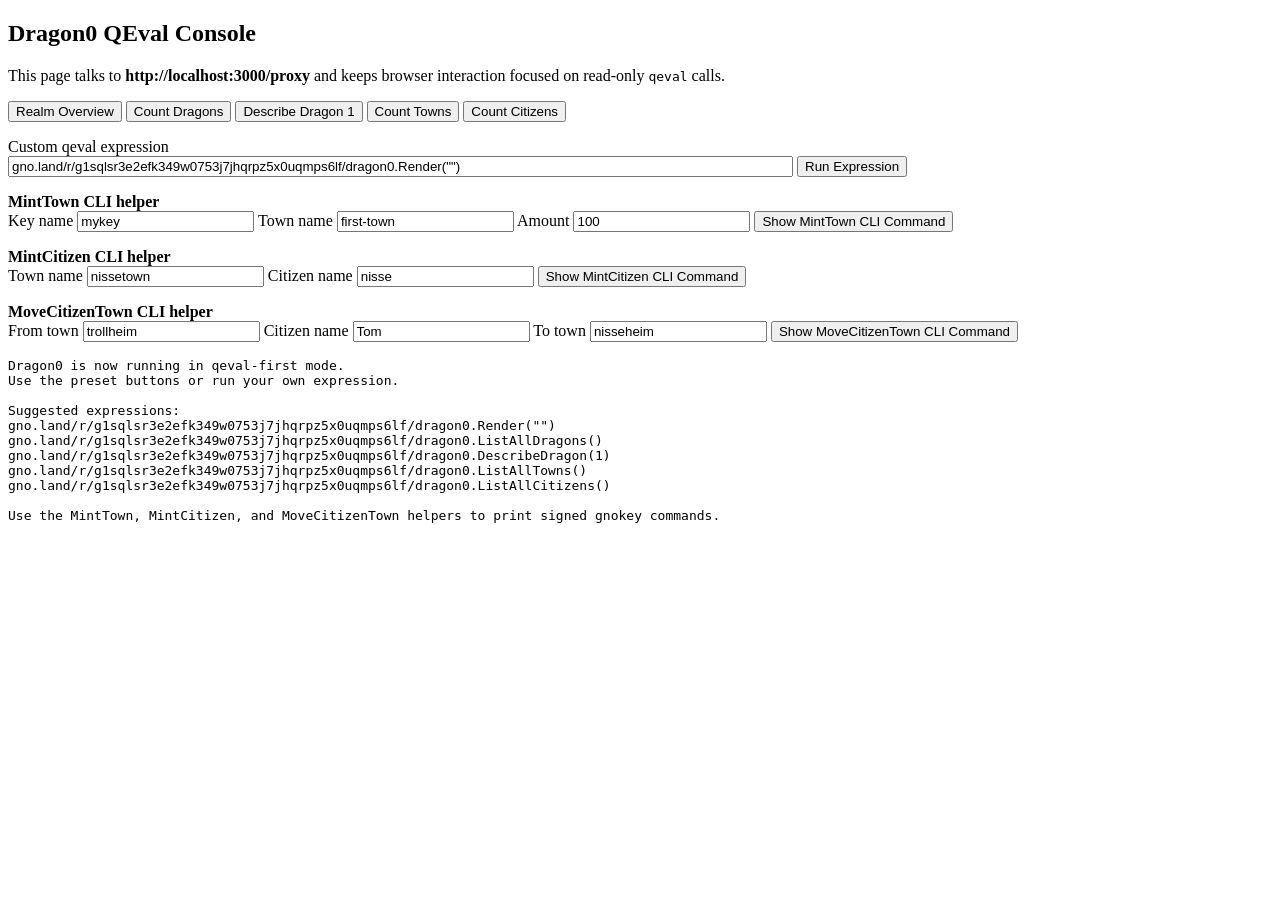
<file: archive/legacy-click-ui/indexdragon0.html>
<!DOCTYPE html>
<html>
<head>
  <meta charset="utf-8">
  <title>Dragon0 QEval Console</title>
</head>
<body>

<h2>Dragon0 QEval Console</h2>
<p>This page talks to <strong>http://localhost:3000/proxy</strong> and keeps browser interaction focused on read-only <code>qeval</code> calls.</p>

<button id="overview">Realm Overview</button>
<button id="count">Count Dragons</button>
<button id="first">Describe Dragon 1</button>
<button id="townCount">Count Towns</button>
<button id="citizenCount">Count Citizens</button>

<p>
  <label for="expr">Custom qeval expression</label><br>
  <input id="expr" size="96">
  <button id="run">Run Expression</button>
</p>

<p>
  <strong>MintTown CLI helper</strong><br>
  <label for="keyName">Key name</label>
  <input id="keyName" value="mykey">
  <label for="townName">Town name</label>
  <input id="townName" value="first-town">
  <label for="townAmount">Amount</label>
  <input id="townAmount" type="number" min="1" value="100">
  <button id="mintTownHelp">Show MintTown CLI Command</button>
</p>

<p>
  <strong>MintCitizen CLI helper</strong><br>
  <label for="citizenTownName">Town name</label>
  <input id="citizenTownName" value="nissetown">
  <label for="citizenName">Citizen name</label>
  <input id="citizenName" value="nisse">
  <button id="mintCitizenHelp">Show MintCitizen CLI Command</button>
</p>

<p>
  <strong>MoveCitizenTown CLI helper</strong><br>
  <label for="fromTownName">From town</label>
  <input id="fromTownName" value="trollheim">
  <label for="moveCitizenName">Citizen name</label>
  <input id="moveCitizenName" value="Tom">
  <label for="toTownName">To town</label>
  <input id="toTownName" value="nisseheim">
  <button id="moveCitizenHelp">Show MoveCitizenTown CLI Command</button>
</p>

<pre id="output"></pre>

<script>
const output = document.getElementById("output");
const exprInput = document.getElementById("expr");
const keyNameInput = document.getElementById("keyName");
const townNameInput = document.getElementById("townName");
const townAmountInput = document.getElementById("townAmount");
const citizenTownNameInput = document.getElementById("citizenTownName");
const citizenNameInput = document.getElementById("citizenName");
const fromTownNameInput = document.getElementById("fromTownName");
const moveCitizenNameInput = document.getElementById("moveCitizenName");
const toTownNameInput = document.getElementById("toTownName");
const pkgPath = "gno.land/r/g1sqlsr3e2efk349w0753j7jhqrpz5x0uqmps6lf/dragon0";
const proxyUrl = "http://localhost:3000/proxy";
const defaultGasFee = "2000000ugnot";
const defaultGasWanted = "30000000";

exprInput.value = pkgPath + '.Render("")';

function setOutput(message) {
  output.textContent = message;
}

function decodeProxyResult(json) {
  const response = json?.result?.response?.ResponseBase;

  if (!response) {
    return JSON.stringify(json, null, 2);
  }

  if (response.Error) {
    throw new Error(response.Error);
  }

  if (response.Data) {
    return atob(response.Data);
  }

  if (response.Log) {
    return response.Log;
  }

  return JSON.stringify(json, null, 2);
}

async function runQeval(expr) {
  const trimmed = expr.trim();

  if (!trimmed) {
    setOutput("Enter a qeval expression.");
    return;
  }

  setOutput("Running:\n" + trimmed);

  try {
    const res = await fetch(proxyUrl, {
      method: "POST",
      headers: { "Content-Type": "text/plain" },
      body: trimmed
    });

    if (!res.ok) {
      throw new Error("Proxy returned " + res.status);
    }

    const json = await res.json();
    setOutput(decodeProxyResult(json));
  } catch (err) {
    setOutput("QEval error:\n" + (err?.message || String(err)));
  }
}

function shellQuote(value) {
  return "'" + String(value).replace(/'/g, "'\\''") + "'";
}

function buildMintTownCommand() {
  const keyName = keyNameInput.value.trim() || "mykey";
  const townName = townNameInput.value.trim() || "first-town";
  const amount = townAmountInput.value.trim() || "100";

  return [
    "gnokey maketx call",
    shellQuote(keyName),
    "--broadcast",
    "--chainid dev",
    "--gas-fee", shellQuote(defaultGasFee),
    "--gas-wanted", shellQuote(defaultGasWanted),
    "--pkgpath", shellQuote(pkgPath),
    "--func", shellQuote("MintTown"),
    "--args", shellQuote(townName),
    "--args", shellQuote(amount)
  ].join(" ");
}

function buildMintCitizenCommand() {
  const keyName = keyNameInput.value.trim() || "mykey";
  const townName = citizenTownNameInput.value.trim() || "nissetown";
  const citizenName = citizenNameInput.value.trim() || "nisse";

  return [
    "gnokey maketx call",
    shellQuote(keyName),
    "--broadcast",
    "--chainid dev",
    "--gas-fee", shellQuote(defaultGasFee),
    "--gas-wanted", shellQuote(defaultGasWanted),
    "--pkgpath", shellQuote(pkgPath),
    "--func", shellQuote("MintCitizen"),
    "--args", shellQuote(townName),
    "--args", shellQuote(citizenName)
  ].join(" ");
}

function buildMoveCitizenCommand() {
  const keyName = keyNameInput.value.trim() || "mykey";
  const fromTownName = fromTownNameInput.value.trim() || "trollheim";
  const citizenName = moveCitizenNameInput.value.trim() || "Tom";
  const toTownName = toTownNameInput.value.trim() || "nisseheim";

  return [
    "gnokey maketx call",
    shellQuote(keyName),
    "--broadcast",
    "--chainid dev",
    "--gas-fee", shellQuote(defaultGasFee),
    "--gas-wanted", shellQuote(defaultGasWanted),
    "--pkgpath", shellQuote(pkgPath),
    "--func", shellQuote("MoveCitizenTown"),
    "--args", shellQuote(fromTownName),
    "--args", shellQuote(citizenName),
    "--args", shellQuote(toTownName)
  ].join(" ");
}

document.getElementById("overview").onclick = () => {
  const expr = pkgPath + '.Render("")';
  exprInput.value = expr;
  runQeval(expr);
};

document.getElementById("count").onclick = () => {
  const expr = pkgPath + ".ListAllDragons()";
  exprInput.value = expr;
  runQeval(expr);
};

document.getElementById("first").onclick = () => {
  const expr = pkgPath + ".DescribeDragon(1)";
  exprInput.value = expr;
  runQeval(expr);
};

document.getElementById("townCount").onclick = () => {
  const expr = pkgPath + ".ListAllTowns()";
  exprInput.value = expr;
  runQeval(expr);
};

document.getElementById("citizenCount").onclick = () => {
  const expr = pkgPath + ".ListAllCitizens()";
  exprInput.value = expr;
  runQeval(expr);
};

document.getElementById("run").onclick = () => {
  runQeval(exprInput.value);
};

document.getElementById("mintTownHelp").onclick = () => {
  const townName = townNameInput.value.trim() || "first-town";
  setOutput(
    "Run this signed terminal command to mint a town:\n\n" +
    buildMintTownCommand() +
    "\n\nAfter broadcasting, you can inspect it with qeval:\n" +
    pkgPath + ".DescribeTown(" + JSON.stringify(townName) + ")"
  );
};

document.getElementById("mintCitizenHelp").onclick = () => {
  const townName = citizenTownNameInput.value.trim() || "nissetown";
  const citizenName = citizenNameInput.value.trim() || "nisse";
  setOutput(
    "Run this signed terminal command to mint a citizen:\n\n" +
    buildMintCitizenCommand() +
    "\n\nIf the town does not exist yet, MintCitizen will create it with amount 1.\n\n" +
    "After broadcasting, inspect it with qeval:\n" +
    pkgPath + ".DescribeCitizen(" + JSON.stringify(townName) + ", " + JSON.stringify(citizenName) + ")\n" +
    pkgPath + ".DescribeTown(" + JSON.stringify(townName) + ")"
  );
};

document.getElementById("moveCitizenHelp").onclick = () => {
  const citizenName = moveCitizenNameInput.value.trim() || "Tom";
  const toTownName = toTownNameInput.value.trim() || "nisseheim";
  setOutput(
    "Run this signed terminal command to move a citizen to another town:\n\n" +
    buildMoveCitizenCommand() +
    "\n\nTown and citizen lookups are now case-insensitive.\n" +
    "If the destination town does not exist yet, MoveCitizenTown will create it with amount 1.\n\n" +
    "After broadcasting, inspect it with qeval:\n" +
    pkgPath + ".DescribeCitizen(" + JSON.stringify(toTownName) + ", " + JSON.stringify(citizenName) + ")\n" +
    pkgPath + ".DescribeTown(" + JSON.stringify(toTownName) + ")"
  );
};

window.onload = () => {
  setOutput(
    "Dragon0 is now running in qeval-first mode.\n" +
    "Use the preset buttons or run your own expression.\n\n" +
    "Suggested expressions:\n" +
    pkgPath + '.Render("")\n' +
    pkgPath + ".ListAllDragons()\n" +
    pkgPath + ".DescribeDragon(1)\n" +
    pkgPath + ".ListAllTowns()\n" +
    pkgPath + ".ListAllCitizens()\n\n" +
    "Use the MintTown, MintCitizen, and MoveCitizenTown helpers to print signed gnokey commands."
  );
};

/*
  Adena integration is intentionally disabled while we build around qeval.
  Keep this shape around for later staging/testnet wallet work.

  async function connectWallet() {
    const adena = window.adena;
    return adena.AddEstablish("Dragon0");
  }

  async function mintDragonWithWallet(currentAddress, constitution) {
    const adena = window.adena;
    return adena.DoContract({
      messages: [{
        type: "/vm.m_call",
        value: {
          caller: currentAddress,
          send: "",
          pkg_path: pkgPath,
          func: "MintDragon",
          args: [constitution]
        }
      }],
      gasFee: 1000000,
      gasWanted: 2000000
    });
  }
*/
</script>

</body>
</html>
</file>
